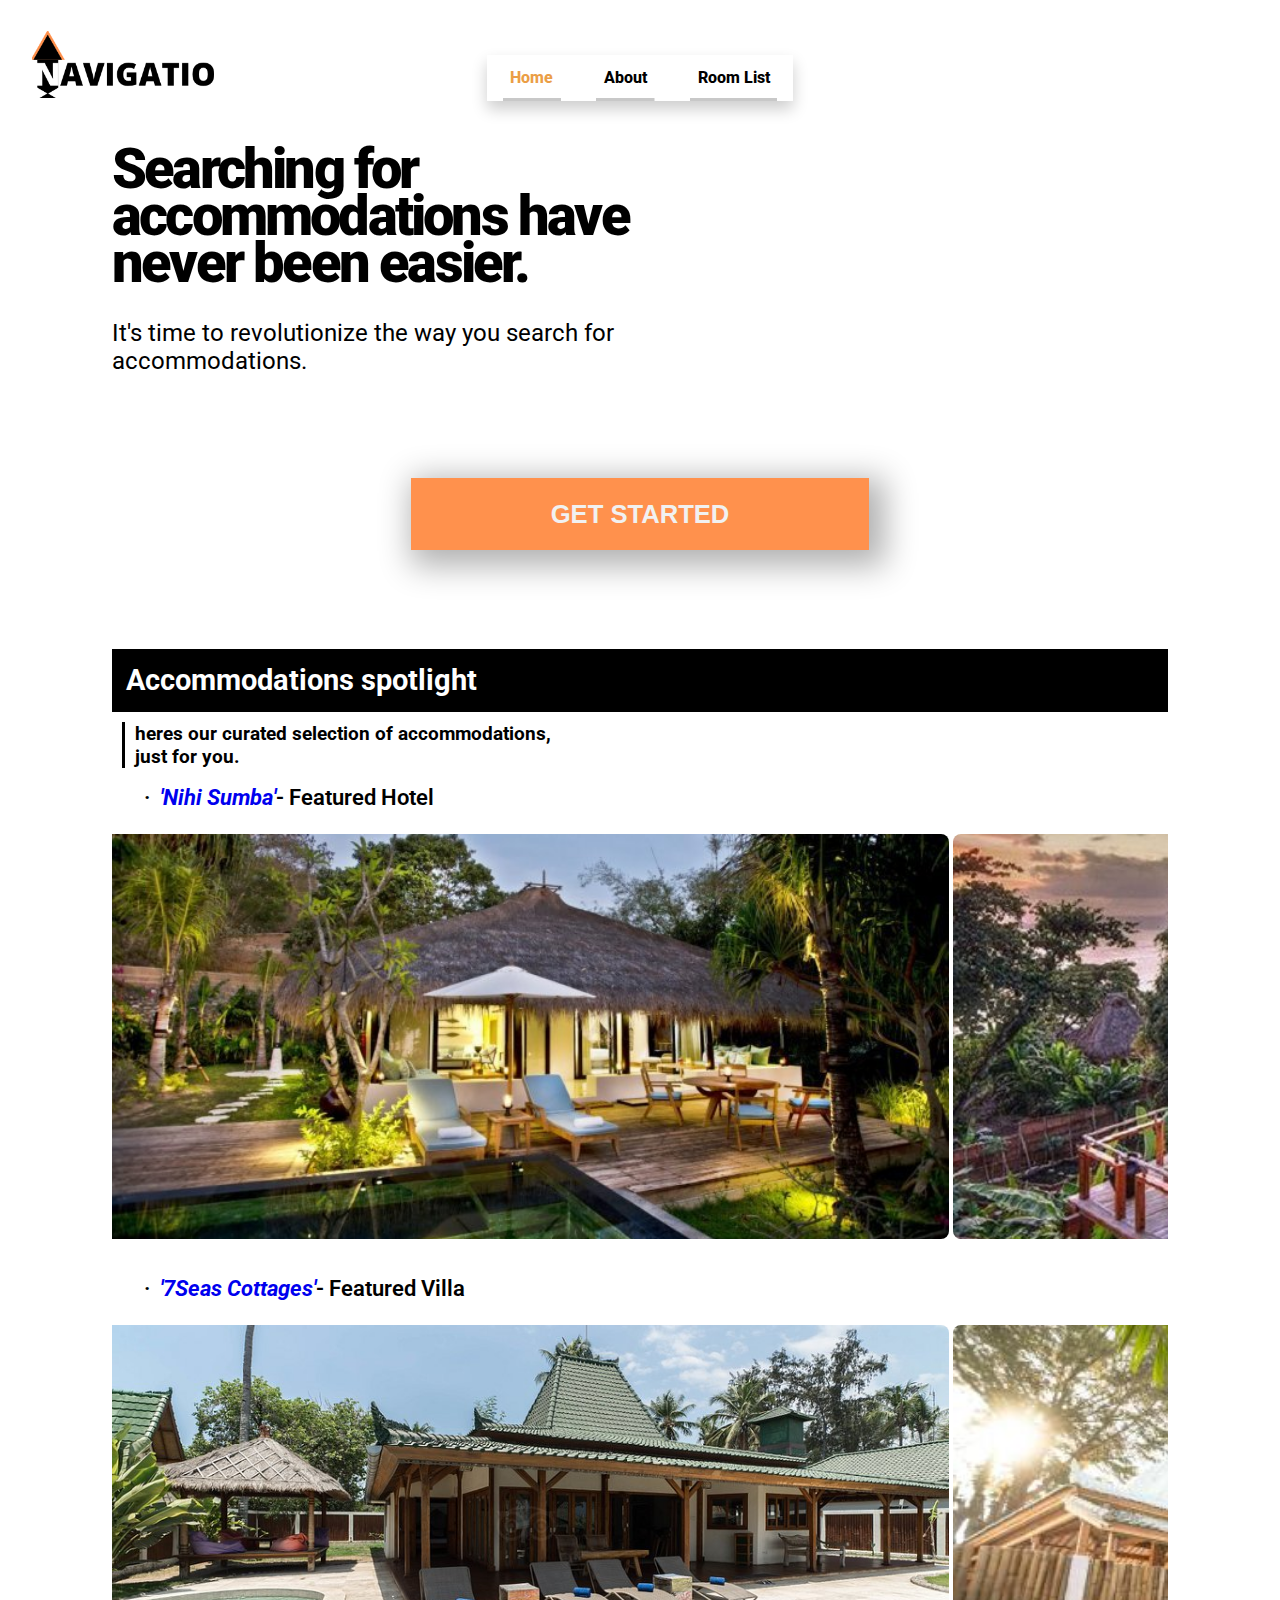
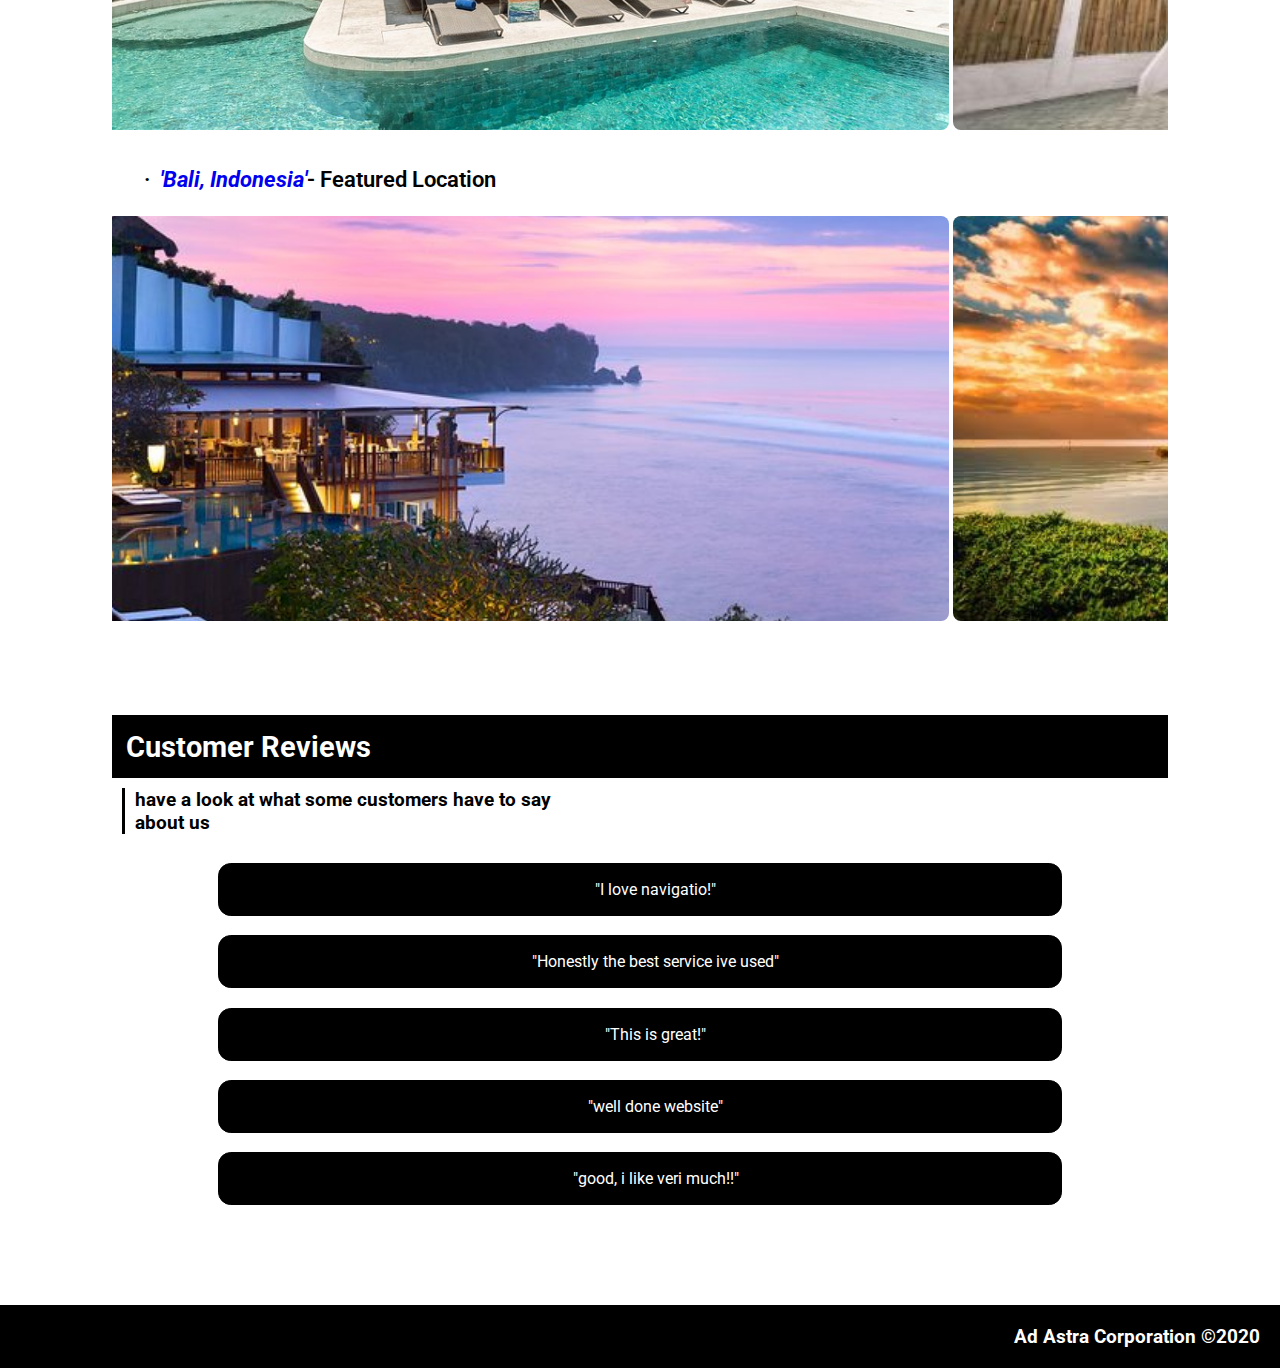
<file: index.html>
<!DOCTYPE html>
<html lang="en">
  <head>
    <meta charset="UTF-8" />
    <meta http-equiv="X-UA-Compatible" content="IE=edge" />
    <meta name="viewport" content="width=device-width, initial-scale=1.0" />
    <title>NAVIGATIO</title>
    <link rel="shortcut icon" href="./resources/navigatio_favicon.png" />
    <link rel="stylesheet" href="./index.css" />
    <!-- Google's Roboto font links-->
    <link rel="preconnect" href="https://fonts.googleapis.com" />
    <link rel="preconnect" href="https://fonts.gstatic.com" crossorigin />
    <link
      href="https://fonts.googleapis.com/css2?family=Roboto:ital,wght@0,100;0,300;0,400;0,500;0,700;0,900;1,100;1,300;1,400;1,500;1,700;1,900&display=swap"
      rel="stylesheet"
    />
  </head>
  <!-- body  -->
  <body>
    <div class="container-all">
      <!-- nav here -->
      <nav>
        <div class="nav-div">
          <img class="icon" src="./resources/navigatio_logo.png" alt="" />
          <div class="header-dropdown">
            <div class="header-dropdown-btn">
              <img id="dropdownContentIcon" src="./resources/Menu.png" alt="" />
            </div>
            <div id="dropdownContent" class="header-dropdown-content">
              <a href="index.html" class="nav-a" id="homeNavButton">Home</a>
              <a href="about.html" class="nav-a" id="aboutNavButton">About</a>
              <a href="roomlist.html" class="nav-a" id="roomlistNavButton"
                >Room List</a
              >
            </div>
          </div>
        </div>
      </nav>
      <!-- content here -->
      <main>
        <!-- header here  -->
        <header>
          <h1 class="header-text">
            Searching for accommodations have never been easier.
          </h1>
        </header>

        <div class="content-subheader">
          It's time to revolutionize the way you search for accommodations.
        </div>
        <div class="content-button-container">
          <button onclick="buttonStartHere()" class="content-button">
            GET STARTED
          </button>
        </div>
        <div class="content-featured-container">
          <div class="content-featured-head">Accommodations spotlight</div>
          <div class="content-featured-subhead">
            <div>
              heres our curated selection of accommodations, just for you.
            </div>
          </div>

          <div class="content-featured">
            · &NonBreakingSpace;
            <a href="https://nihi.com/" class="featured-name">'Nihi Sumba'</a> -
            Featured Hotel
          </div>
          <div class="slideshow-container">
            <a href="https://nihi.com/" aria-label="Nihi Sumba Hotel">
              <img
                loading="lazy"
                class="hotel-images"
                src="./resources/hotel2.jpg"
                alt=""
              />
            </a>
            <a href="https://nihi.com/" aria-label="Nihi Sumba Hotel">
              <img
                loading="lazy"
                class="hotel-images"
                src="./resources/hotel1.jpg"
                alt=""
              />
            </a>
            <a href="https://nihi.com/" aria-label="Nihi Sumba Hotel">
              <img
                loading="lazy"
                class="hotel-images"
                src="./resources/hotel3.jpg"
                alt=""
              />
            </a>
          </div>

          <div class="content-featured">
            · &NonBreakingSpace;
            <a
              href="https://www.instagram.com/7seascottages/?hl=en"
              class="featured-name"
              >'7Seas Cottages'</a
            >
            - Featured Villa
          </div>
          <div class="slideshow-container">
            <a
              href="https://www.instagram.com/7seascottages/?hl=en"
              aria-label="7Seas Cottages Gili Air"
            >
              <img
                loading="lazy"
                class="hotel-images"
                src="./resources/villa2.jpg"
                alt=""
              />
            </a>
            <a
              href="https://www.instagram.com/7seascottages/?hl=en"
              aria-label="7Seas Cottages Gili Air"
            >
              <img
                loading="lazy"
                class="hotel-images"
                src="./resources/villa1.jpg"
                alt=""
              />
            </a>
            <a
              href="https://www.instagram.com/7seascottages/?hl=en"
              aria-label="7Seas Cottages Gili Air"
            >
              <img
                loading="lazy"
                class="hotel-images"
                src="./resources/villa3.jpg"
                alt=""
              />
            </a>
          </div>

          <div class="content-featured">
            · &NonBreakingSpace;
            <a href="https://bali.com/" class="featured-name"
              >'Bali, Indonesia'</a
            >
            - Featured Location
          </div>
          <div class="slideshow-container">
            <a href="https://bali.com/" aria-label="Bali, Indonesia">
              <img
                loading="lazy"
                class="hotel-images"
                src="./resources/location1.jpg"
                alt=""
              />
            </a>
            <a href="https://bali.com/" aria-label="Bali, Indonesia">
              <img
                loading="lazy"
                class="hotel-images"
                src="./resources/location2.jpg"
                alt=""
              />
            </a>
            <a href="https://bali.com/" aria-label="Bali, Indonesia">
              <img
                loading="lazy"
                class="hotel-images"
                src="./resources/location3.jpg"
                alt=""
              />
            </a>
          </div>
        </div>
        <div class="content-reviews-head-container">
          <div class="content-reviews-head">Customer Reviews</div>
          <div class="content-reviews-subhead">
            <div>have a look at what some customers have to say about us</div>
          </div>
          <div class="content-reviews-body-container">
            <div class="content-reviews-body">
              <div id="review-icon-1"></div>
              <div>"I love navigatio!"</div>
            </div>
            <div class="content-reviews-body">
              <div id="review-icon-2"></div>
              <div>"Honestly the best service ive used"</div>
            </div>
            <div class="content-reviews-body">
              <div id="review-icon-3"></div>
              <div>"This is great!"</div>
            </div>
            <div class="content-reviews-body">
              <div id="review-icon-4"></div>
              <div>"well done website"</div>
            </div>
            <div class="content-reviews-body">
              <div id="review-icon-5"></div>
              <div>"good, i like veri much!!"</div>
            </div>
          </div>
        </div>

      </main>
    </div>
    <!-- footer here -->
    <footer class="footer-container-home">
      <div class="footer-content">Ad Astra Corporation &copy;2020</div>
    </footer>
    <script src="./index.js"></script>
  </body>
</html>
</file>
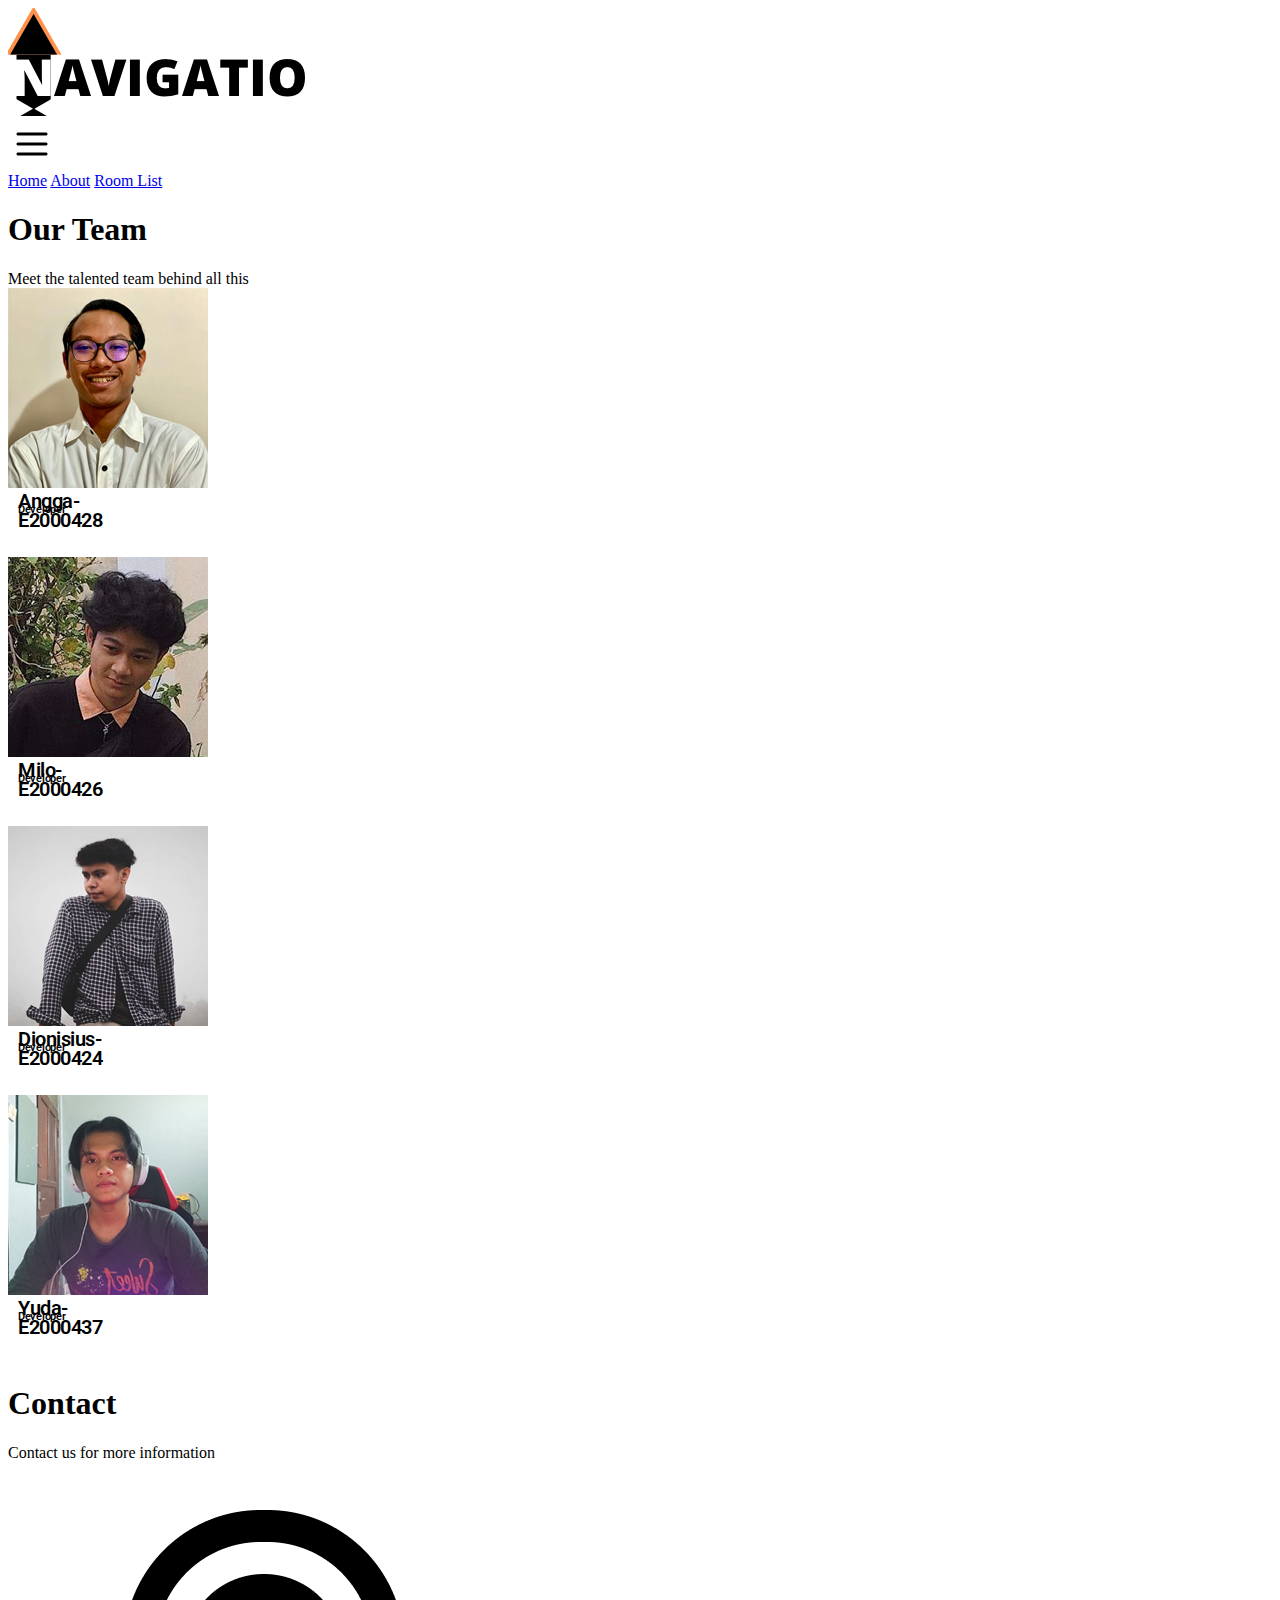
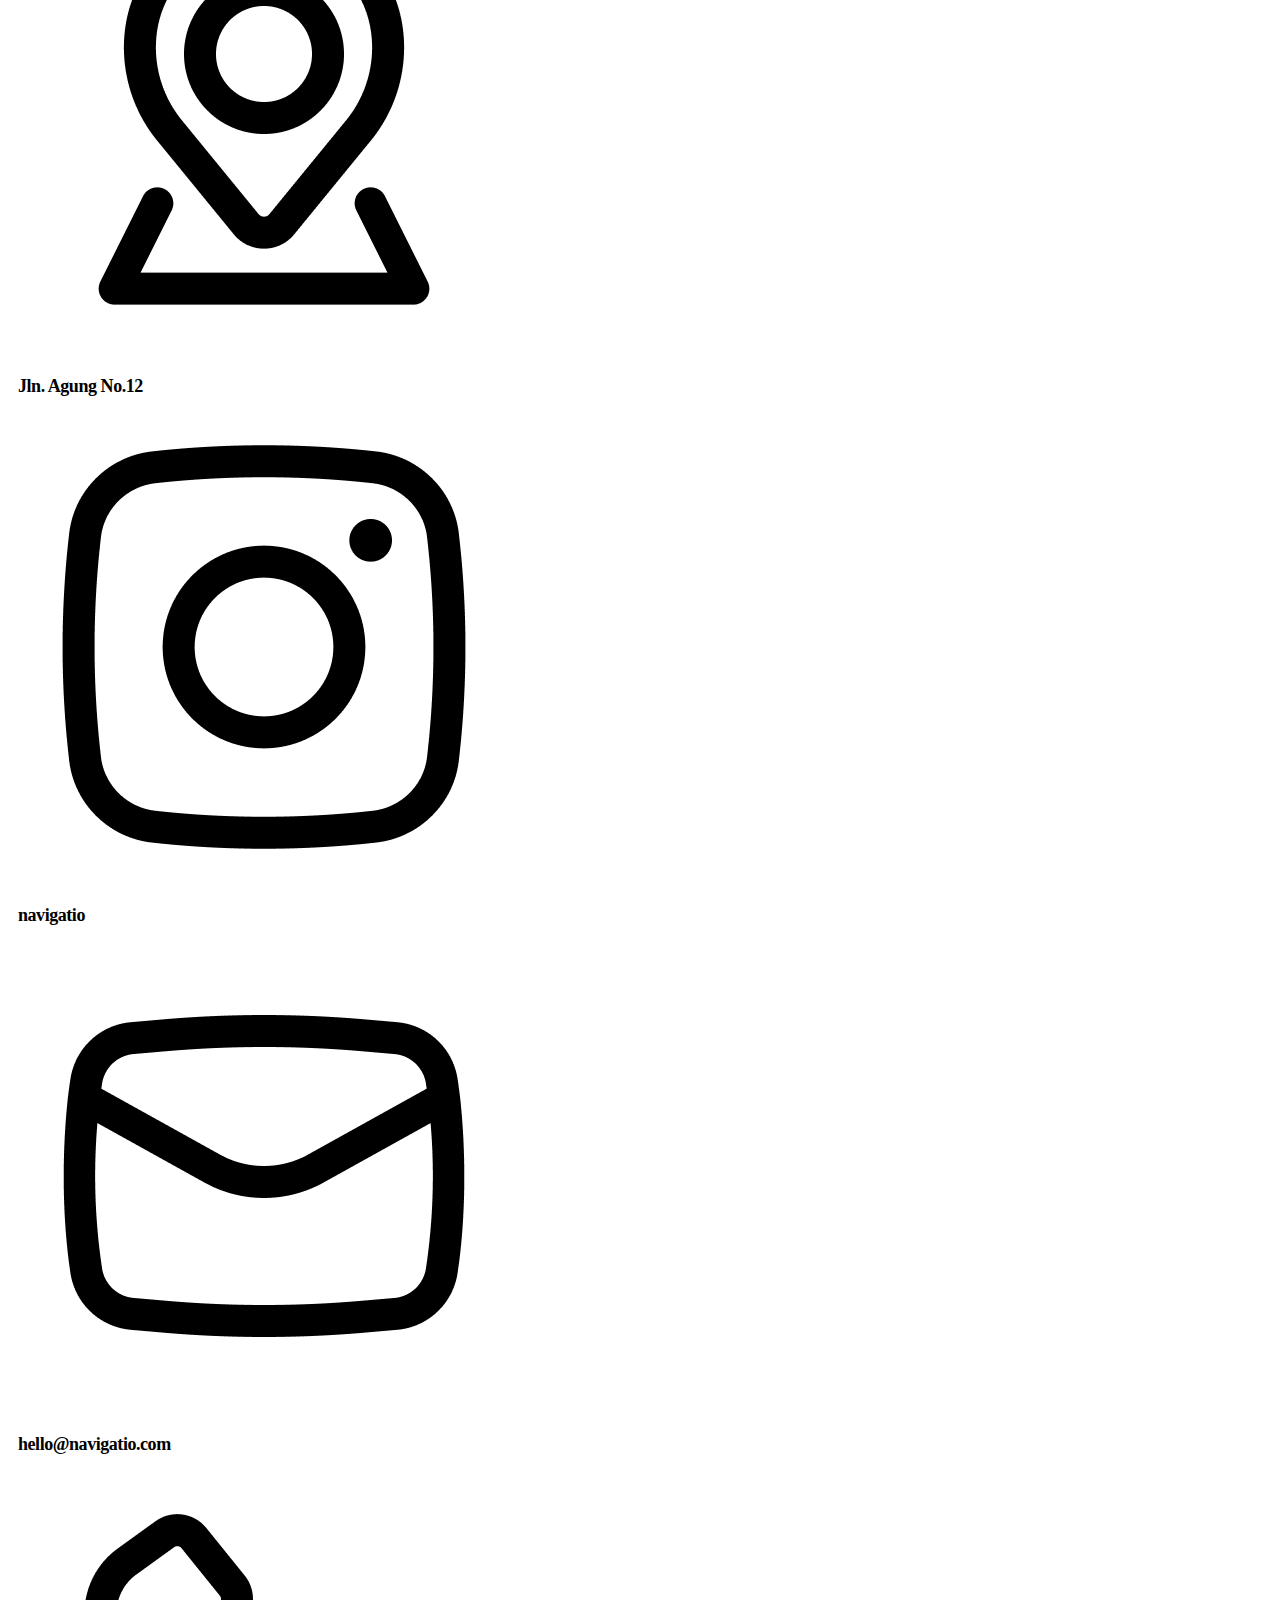
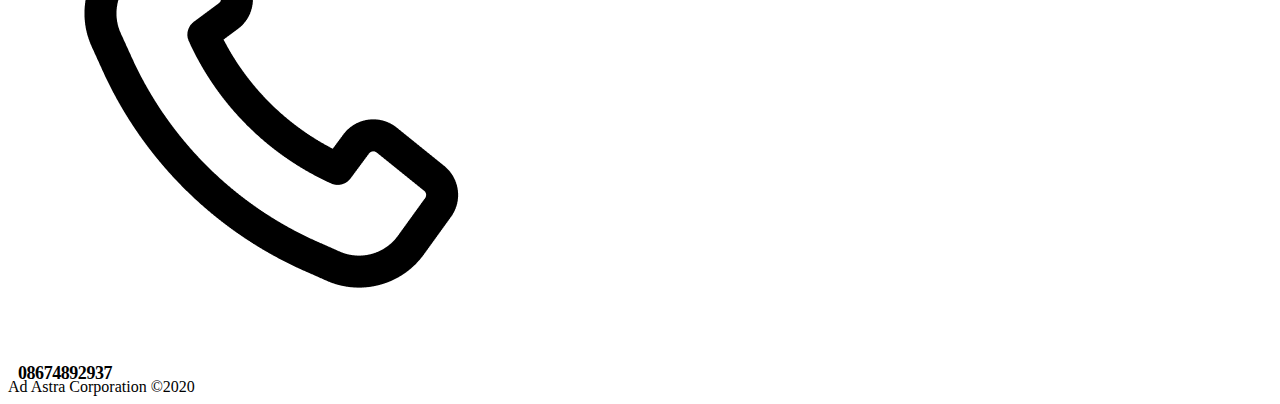
<file: about.html>
<!DOCTYPE html>
<html lang="en">
  <head>
    <meta charset="UTF-8" />
    <meta http-equiv="X-UA-Compatible" content="IE=edge" />
    <meta name="viewport" content="width=device-width, initial-scale=1.0" />
    <title>NAVIGATIO</title>
    <link rel="shortcut icon" href="./resources/navigatio_favicon.png" />
    <link rel="stylesheet" href="./about.css" />
    <!-- Google's Roboto font links-->
    <link rel="preconnect" href="https://fonts.googleapis.com" />
    <link rel="preconnect" href="https://fonts.gstatic.com" crossorigin />
    <link
      href="https://fonts.googleapis.com/css2?family=Roboto:ital,wght@0,100;0,300;0,400;0,500;0,700;0,900;1,100;1,300;1,400;1,500;1,700;1,900&display=swap"
      rel="stylesheet"
    />
  </head>
  <body>
    <div class="container-all">
      <!-- nav here -->
      <nav>
        <div class="nav-div">
          <img class="icon" src="./resources/navigatio_logo.png" alt="" />
          <div class="header-dropdown">
            <div class="header-dropdown-btn">
              <img id="dropdownContentIcon" src="./resources/Menu.png" alt="" />
            </div>
            <div id="dropdownContent" class="header-dropdown-content">
              <a href="index.html" class="nav-a" id="homeNavButton">Home</a>
              <a href="about.html" class="nav-a" id="aboutNavButton">About</a>
              <a href="roomlist.html" class="nav-a" id="roomlistNavButton"
                >Room List</a
              >
            </div>
          </div>
        </div>
      </nav>

      <!-- content here -->
      <main>
        <!-- header here  -->
        <header class="content-head-container">
          <h1 class="content-head">Our Team</h1>
        </header>
        <!-- about team subheader -->
        <div class="subheader-container">
          Meet the talented team behind all this
        </div>
        <!-- about team content  -->
        <div class="about-team-container">
          <div class="profile-container">
            <img src="./resources/profil1.jpg" alt="" class="profile" />
            <div class="image-text-header">Angga-E2000428</div>
            <div class="image-text-subheader">Developer</div>
          </div>
          <div class="profile-container">
            <img src="./resources/profil2.jpg" alt="" class="profile" />
            <div class="image-text-header">Milo-E2000426</div>
            <div class="image-text-subheader">Developer</div>
          </div>
          <div class="profile-container">
            <img src="./resources/profil3.jpg" alt="" class="profile" />
            <div class="image-text-header">Dionisius-E2000424</div>
            <div class="image-text-subheader">Developer</div>
          </div>
          <div class="profile-container">
            <img src="./resources/profil4.jpg" alt="" class="profile" />
            <div class="image-text-header">Yuda-E2000437</div>
            <div class="image-text-subheader">Developer</div>
          </div>
        </div>

        <!-- contact header  -->
        <header class="content-head-container">
          <h1 class="content-head">Contact</h1>
        </header>
        <!-- contact subheader  -->
        <div class="subheader-container">Contact us for more information</div>
        <!-- contact content  -->
        <div class="contact-content-container">
          <!-- address segment  -->
          <div id="contact-address-container">
            <img src="./resources/Map-location.png" alt="" />
            <div class="contact-text">Jln. Agung No.12</div>
          </div>

          <!-- instagram segment  -->
          <div id="contact-instagram-container">
            <img src="./resources/Instagram.png" alt="" />
            <div class="contact-text">navigatio</div>
          </div>

          <!-- email segment  -->
          <div id="contact-email-container">
            <img src="./resources/Envelope.png" alt="" />
            <div class="contact-text">hello@navigatio.com</div>
          </div>

          <!-- phone segment  -->
          <div id="contact-phone-container">
            <img src="./resources/Phone.png" alt="" />
            <div class="contact-text">08674892937</div>
          </div>
        </div>
      </main>
    </div>

    <!-- footer here -->
    <footer class="footer-container">
      <div class="footer-content">Ad Astra Corporation &copy;2020</div>
    </footer>
    <script src="./index.js"></script>
  </body>
</html>
</file>
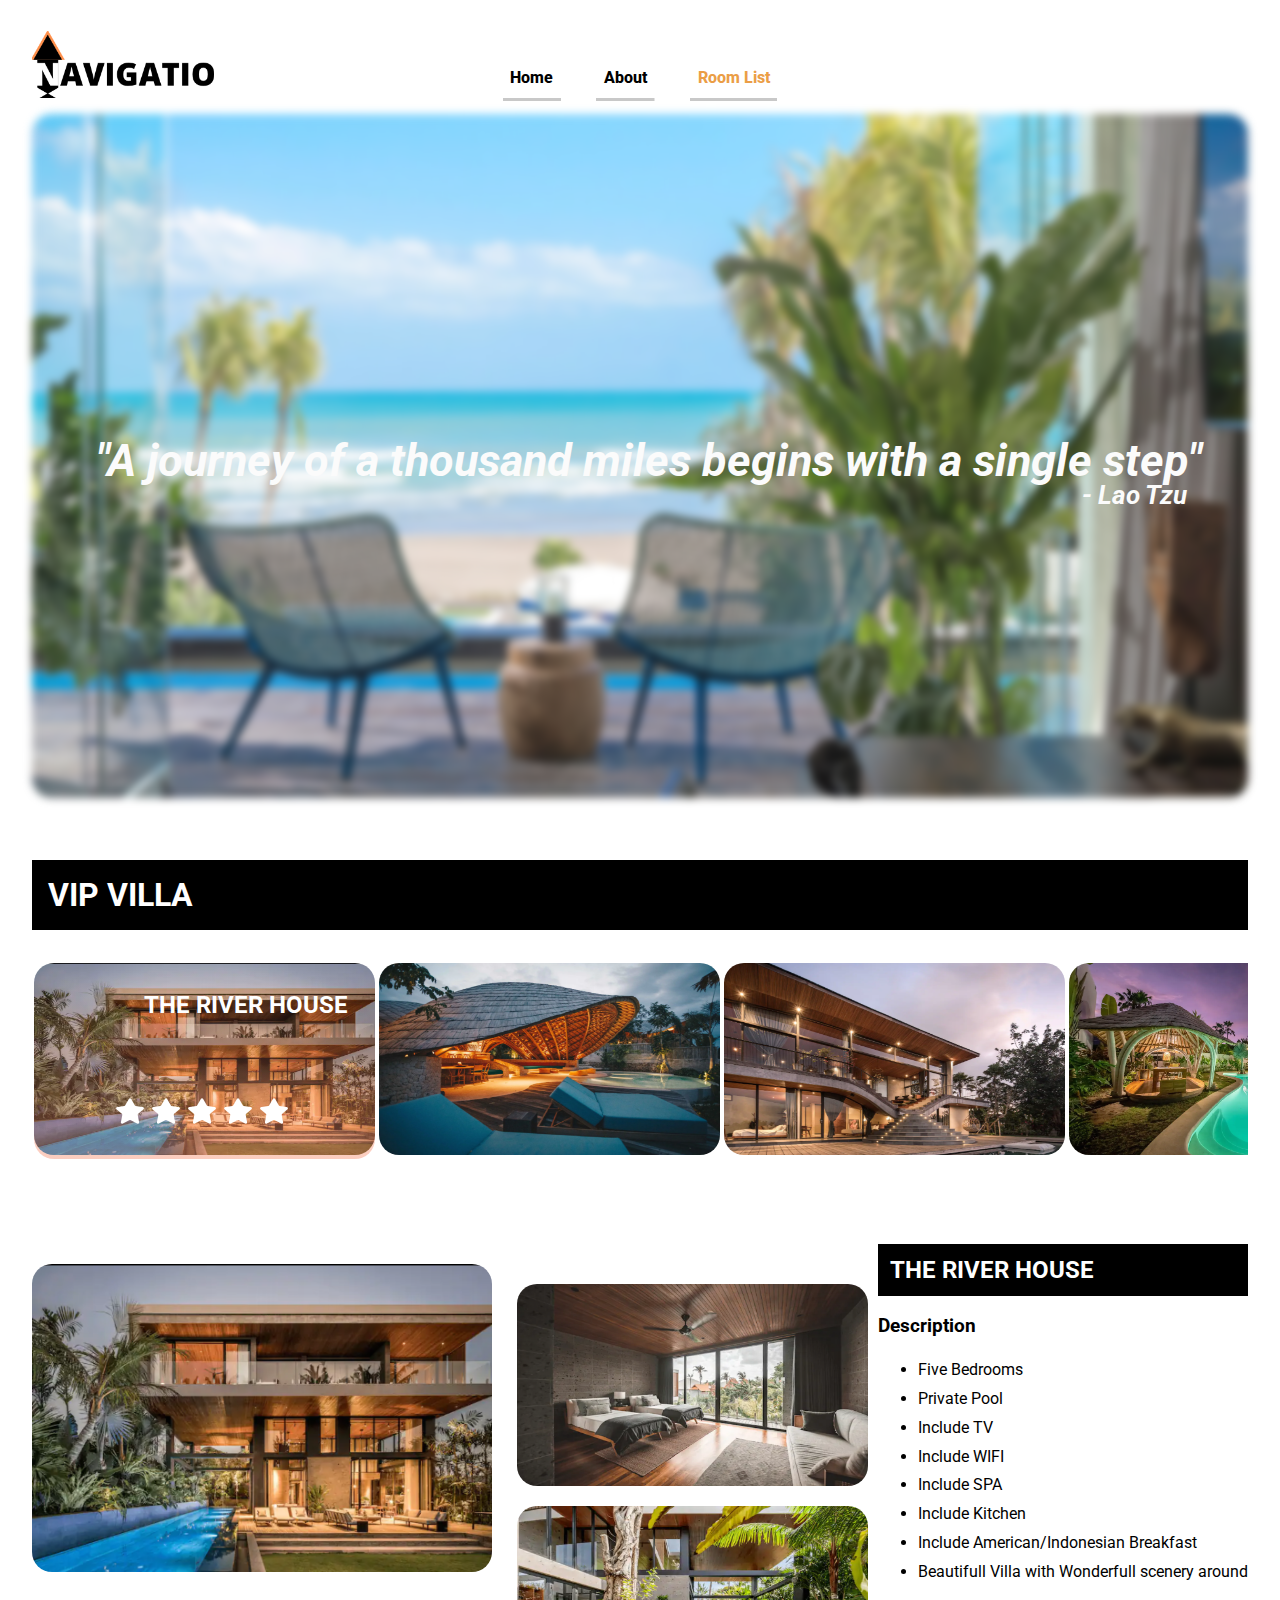
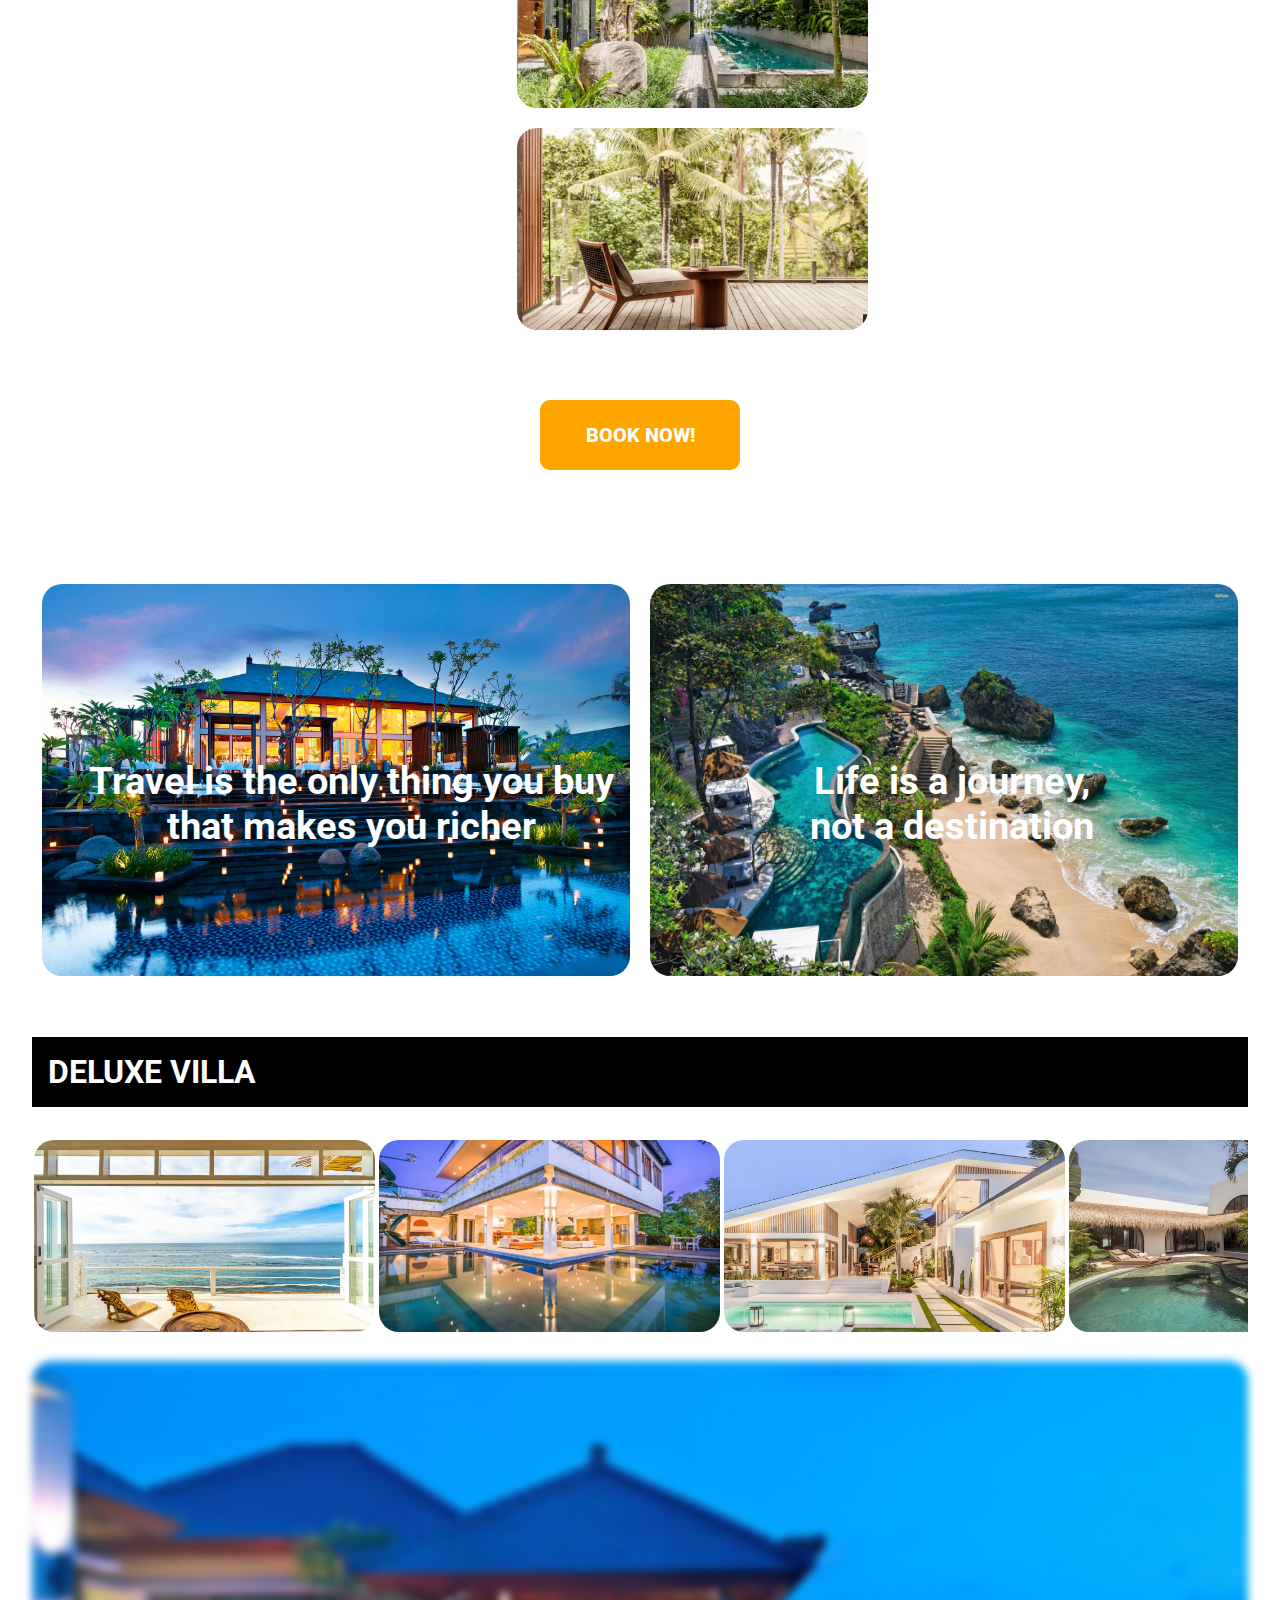
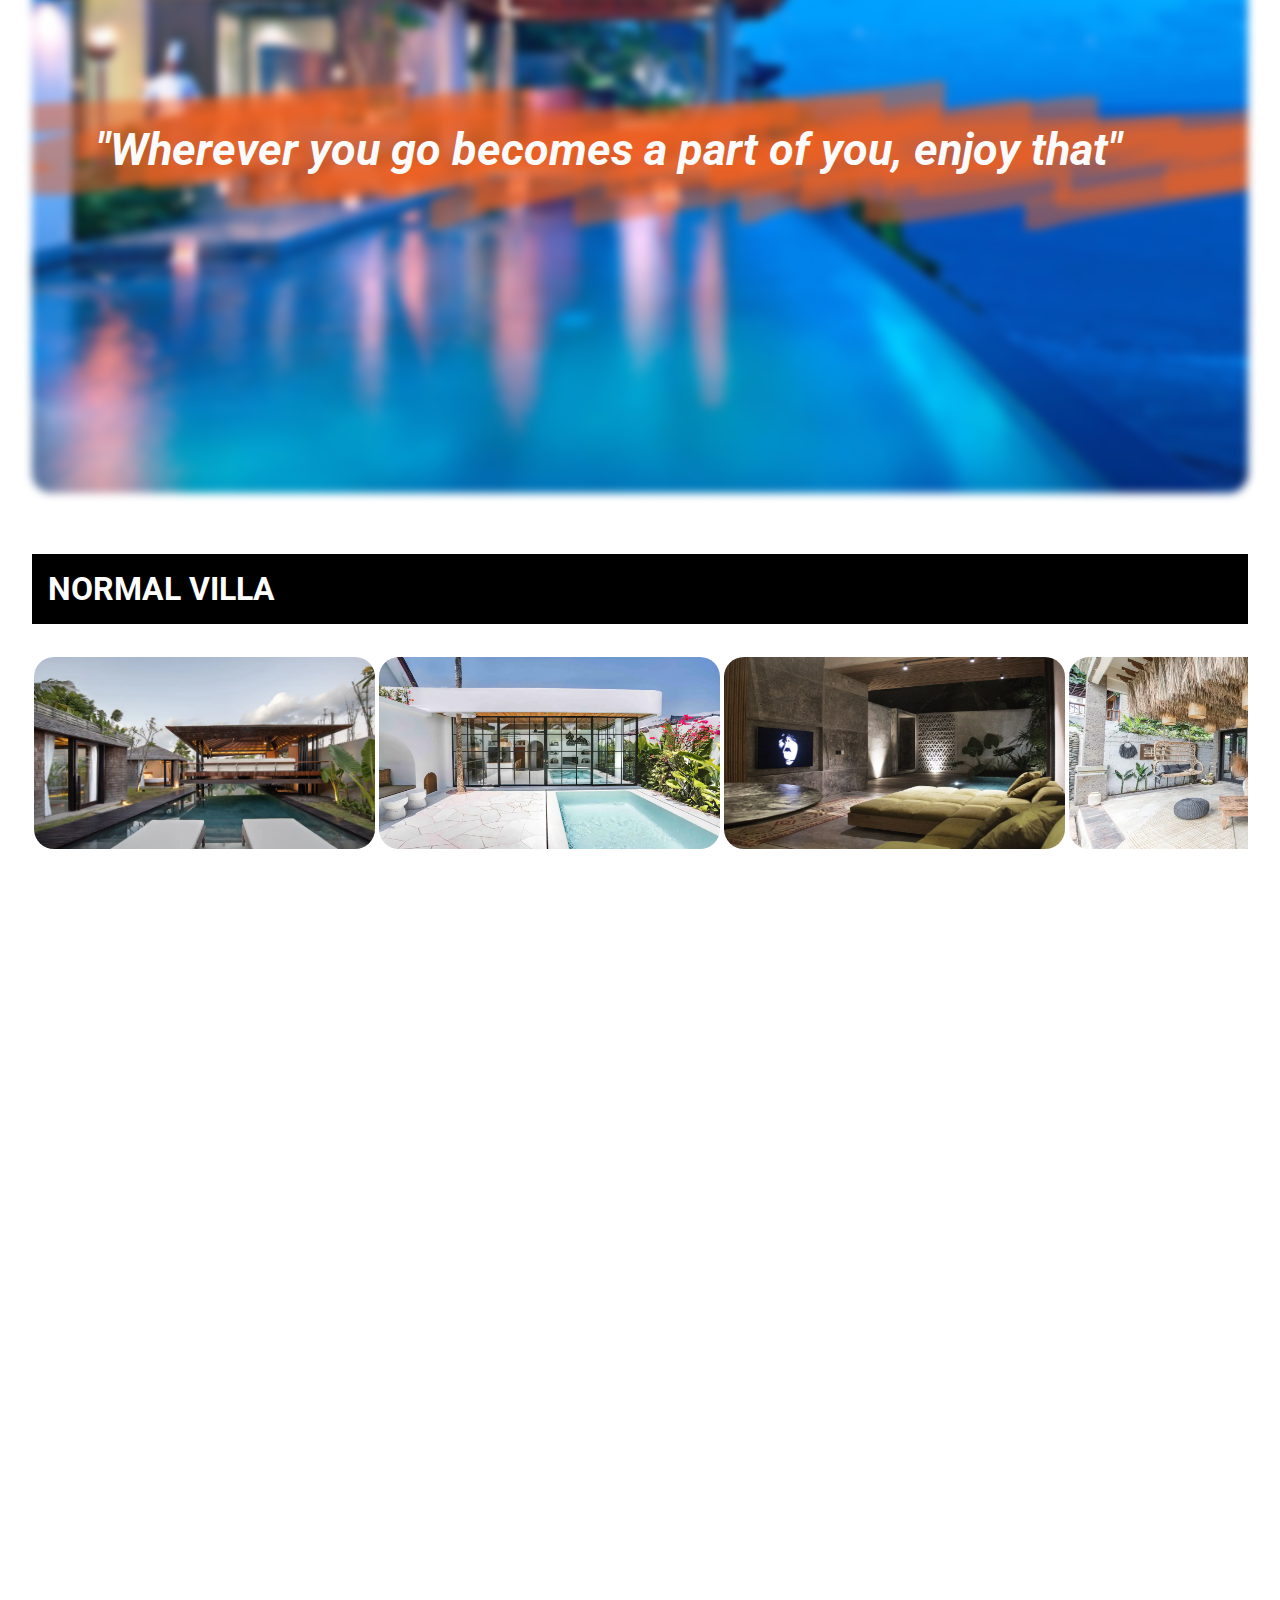
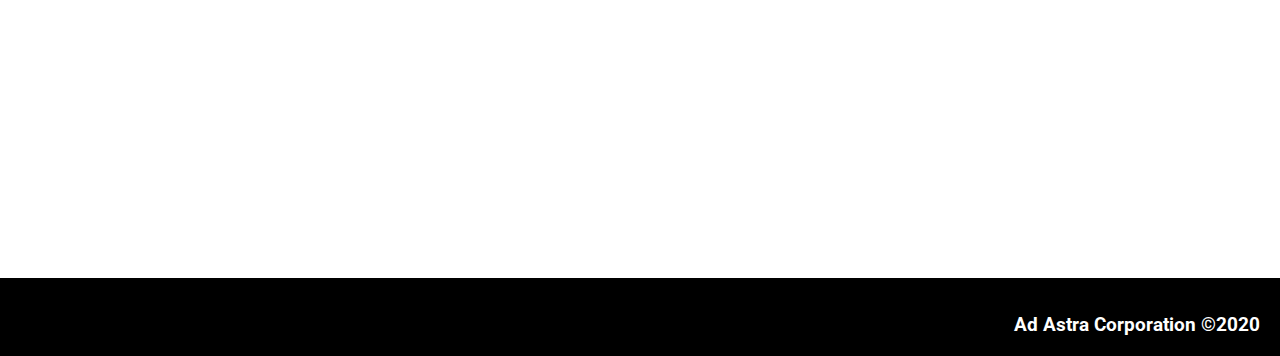
<file: roomlist.html>
<!DOCTYPE html>
<html lang="en">
  <head>
    <meta charset="UTF-8" />
    <meta http-equiv="X-UA-Compatible" content="IE=edge" />
    <meta name="viewport" content="width=device-width, initial-scale=1.0" />
    <link
      rel="icon"
      type="image/x-icon"
      href="./resources/navigatio_favicon.png"
    />
    <!-- Google's Roboto font links-->
    <link rel="preconnect" href="https://fonts.googleapis.com" />
    <link rel="preconnect" href="https://fonts.gstatic.com" crossorigin />
    <link
      href="https://fonts.googleapis.com/css2?family=Roboto&display=swap"
      rel="stylesheet"
    />

    <!-- icon library -->
    <link rel="stylesheet" href="./roomlist.css" />

    <title>Navigatio | Room List</title>
  </head>
  <body>
    <div class="container-all">
      <!-- nav here -->
      <nav>
        <div class="nav-div">
          <img class="icon" src="./resources/navigatio_logo.png" alt="" />
          <div class="header-dropdown">
            <div class="header-dropdown-btn">
              <img id="dropdownContentIcon" src="./resources/Menu.png" alt="" />
            </div>
            <div id="dropdownContent" class="header-dropdown-content">
              <a href="index.html" class="nav-a" id="homeNavButton">Home</a>
              <a href="about.html" class="nav-a" id="aboutNavButton">About</a>
              <a href="roomlist.html" class="nav-a" id="roomlistNavButton"
                >Room List</a
              >
            </div>
          </div>
        </div>
      </nav>
      <div class="poster-wrapper">
        <h1 id="quote">
          "A journey of a thousand miles begins with a single step"
        </h1>
        <h3 id="sub-quote">- Lao Tzu</h3>
        <img
          src="./resources/Noku-Beach-House-Bali.jpg"
          alt=""
          class="poster"
        />
      </div>

      <h1 class="header-h1">VIP VILLA</h1>
      <div class="vip-room-wrapper">
        <section id="vip-room-section">
          <div class="Room">
            <img src="resources/vip/vip1.png" alt="" class="room-image" />
            <div
              class="gradient-and-star"
              id="vip-room-desc-1"
              onClick="getElementID(this)"
            >
              <h3 class="room-name">THE RIVER HOUSE</h3>
              <img src="./resources/stars/Star.png" alt="" />
              <img src="./resources/stars/Star.png" alt="" />
              <img src="./resources/stars/Star.png" alt="" />
              <img src="./resources/stars/Star.png" alt="" />
              <img src="./resources/stars/Star.png" alt="" />
            </div>
          </div>
          <div class="Room">
            <img src="resources/vip(2)/vip2.png" alt="" class="room-image" />
            <div
              class="gradient-and-star"
              id="vip-room-desc-2"
              onClick="getElementID(this)"
            >
              <h3 class="room-name">LA PEPA BAMBOO VILLA</h3>
              <img src="./resources/stars/Star.png" alt="" />
              <img src="./resources/stars/Star.png" alt="" />
              <img src="./resources/stars/Star.png" alt="" />
              <img src="./resources/stars/Star.png" alt="" />
              <img src="./resources/stars/Star.png" alt="" />
            </div>
          </div>
          <div class="Room">
            <img src="resources/vip(3)/vip3.png" alt="" class="room-image" />
            <div
              class="gradient-and-star"
              id="vip-room-desc-3"
              onClick="getElementID(this)"
            >
              <h3 class="room-name">FLOW HOUSE</h3>
              <img src="./resources/stars/Star.png" alt="" />
              <img src="./resources/stars/Star.png" alt="" />
              <img src="./resources/stars/Star.png" alt="" />
              <img src="./resources/stars/Star.png" alt="" />
              <img src="./resources/stars/Star.png" alt="" />
            </div>
          </div>
          <div class="Room">
            <img src="resources/vip(4)/vip4.png" alt="" class="room-image" />
            <div
              class="gradient-and-star"
              id="vip-room-desc-4"
              onClick="getElementID(this)"
            >
              <h3 class="room-name">UMALAS</h3>
              <img src="./resources/stars/Star.png" alt="" />
              <img src="./resources/stars/Star.png" alt="" />
              <img src="./resources/stars/Star.png" alt="" />
              <img src="./resources/stars/Star.png" alt="" />
              <img src="./resources/stars/Star.png" alt="" />
            </div>
          </div>
          <div class="Room">
            <img src="resources/vip(5)/vip5.png" alt="" class="room-image" />
            <div
              class="gradient-and-star"
              id="vip-room-desc-5"
              onClick="getElementID(this)"
            >
              <h3 class="room-name">VILLA BELLINI SEMINYAK</h3>
              <img src="./resources/stars/Star.png" alt="" />
              <img src="./resources/stars/Star.png" alt="" />
              <img src="./resources/stars/Star.png" alt="" />
              <img src="./resources/stars/Star.png" alt="" />
              <img src="./resources/stars/Star.png" alt="" />
            </div>
          </div>
        </section>
      </div>

      <div class="Hidden-vip-room">
        <div id="Hidden-vip-room1">
          <div class="img-wrapper">
            <img src="resources/vip/vip1.png" alt="" class="room-desc-pic" />
            <div class="three-pic-wrapper">
              <img
                src="resources/vip/facility(3).png"
                alt=""
                class="room-desc-image"
              />
              <img
                src="resources/vip/facility(2).png"
                alt=""
                class="room-desc-image"
              />
              <img
                src="resources/vip/facility(1).png"
                alt=""
                class="room-desc-image"
              />
            </div>
            <div class="room-desc-text">
              <h2>THE RIVER HOUSE</h2>
              <h3>Description</h3>
              <ul>
                <li>Five Bedrooms</li>
                <li>Private Pool</li>
                <li>Include TV</li>
                <li>Include WIFI</li>
                <li>Include SPA</li>
                <li>Include Kitchen</li>
                <li>Include American/Indonesian Breakfast</li>
                <li>Beautifull Villa with Wonderfull scenery around</li>
              </ul>
            </div>
          </div>
          <a
            href="https://www.airbnb.co.id/luxury/listing/41232703?adults=1&category_tag=Tag%3A8528&children=0&infants=0&search_mode=flex_destinations_search&check_in=2022-05-23&check_out=2022-05-29&federated_search_id=dfc3f295-9db1-425c-9f81-00ae92017af6&source_impression_id=p3_1652272420_pR%2FOyedZH%2BvBKQQY"
            class="order-button-link"
            target="_blank"
            rel="noopener noreferrer"
            ><div class="order-button">BOOK NOW!</div></a
          >
        </div>
        <div id="Hidden-vip-room2">
          <div class="img-wrapper">
            <img src="resources/vip(2)/vip2.png" alt="" class="room-desc-pic" />
            <div class="three-pic-wrapper">
              <img
                src="resources/vip(2)/facility1.png"
                alt=""
                class="room-desc-image"
              />
              <img
                src="resources/vip(2)/facility2.png"
                alt=""
                class="room-desc-image"
              />
              <img
                src="resources/vip(2)/facility3.png"
                alt=""
                class="room-desc-image"
              />
            </div>
            <div class="room-desc-text">
              <h2>LA PEPA BAMBOO VILLA</h2>
              <h3>Description</h3>
              <ul>
                <li>Three Bedrooms</li>
                <li>Include WIFI</li>
                <li>Include Kitchen</li>
                <li>Private Pool</li>
                <li>Private Garden</li>
                <li>Hot and Cold Shower</li>
                <li>Include American/Indonesian Breakfast</li>
                <li>Beautifull Villa with Wonderfull view</li>
              </ul>
            </div>
          </div>
          <a
            href="https://www.airbnb.co.id/rooms/50712921?adults=1&children=0&infants=0&check_in=2022-11-22&check_out=2022-11-29&federated_search_id=c9ad9374-8c61-47fa-a793-8e3b80aecbd9&source_impression_id=p3_1652331698_myUjO5OnMyDTYgKy"
            class="order-button-link"
            target="_blank"
            rel="noopener noreferrer"
            ><div class="order-button">BOOK NOW!</div></a
          >
        </div>
        <div id="Hidden-vip-room3">
          <div class="img-wrapper">
            <img src="resources/vip(3)/vip3.png" alt="" class="room-desc-pic" />
            <div class="three-pic-wrapper">
              <img
                src="resources/vip(3)/facility1.png"
                alt=""
                class="room-desc-image"
              />
              <img
                src="resources/vip(3)/facility2.png"
                alt=""
                class="room-desc-image"
              />
              <img
                src="resources/vip(3)/facility3.png"
                alt=""
                class="room-desc-image"
              />
            </div>
            <div class="room-desc-text">
              <h2>FLOW HOUSE</h2>
              <h3>Description</h3>
              <ul>
                <li>Three Bedrooms</li>
                <li>Include WIFI</li>
                <li>Private Big Pool</li>
                <li>Sauna</li>
                <li>Music Room</li>
                <li>Include Gym</li>
                <li>Hot and Cold Shower</li>
                <li>Include Kitchen</li>
                <li>Include American/Indonesian Breakfast</li>
              </ul>
            </div>
          </div>
          <a
            href="https://www.airbnb.co.id/rooms/31381204?adults=1&category_tag=Tag%3A8528&children=0&infants=0&search_mode=flex_destinations_search&check_in=2022-07-24&check_out=2022-07-29&federated_search_id=dfc3f295-9db1-425c-9f81-00ae92017af6&source_impression_id=p3_1652272954_%2F5J9HFy0h6HpMNCy"
            class="order-button-link"
            target="_blank"
            rel="noopener noreferrer"
            ><div class="order-button">BOOK NOW!</div></a
          >
        </div>
        <div id="Hidden-vip-room4">
          <div class="img-wrapper">
            <img src="resources/vip(4)/vip4.png" alt="" class="room-desc-pic" />
            <div class="three-pic-wrapper">
              <img
                src="resources/vip(4)/facility1.png"
                alt=""
                class="room-desc-image"
              />
              <img
                src="resources/vip(4)/facility2.png"
                alt=""
                class="room-desc-image"
              />
              <img
                src="resources/vip(4)/facility3.png"
                alt=""
                class="room-desc-image"
              />
            </div>
            <div class="room-desc-text">
              <h2>UMALAS</h2>
              <h3>Description</h3>
              <ul>
                <li>Five Bedrooms</li>
                <li>Include WIFI</li>
                <li>Private Pool</li>
                <li>Include TV</li>
                <li>Include Kitchen</li>
                <li>Hot and Cold Shower</li>
                <li>Include American/Indonesian Breakfast</li>
                <li>Beautifull Villa with Working Room</li>
              </ul>
            </div>
          </div>
          <a
            href="https://www.airbnb.co.id/rooms/583694262108411245?adults=1&children=0&infants=0&check_in=2023-01-20&check_out=2023-01-27&federated_search_id=c9ad9374-8c61-47fa-a793-8e3b80aecbd9&source_impression_id=p3_1652331862_6EdscyeI2aBUSk4e"
            class="order-button-link"
            target="_blank"
            rel="noopener noreferrer"
            ><div class="order-button">BOOK NOW!</div></a
          >
        </div>
        <div id="Hidden-vip-room5">
          <div class="img-wrapper">
            <img src="resources/vip(5)/vip5.png" alt="" class="room-desc-pic" />
            <div class="three-pic-wrapper">
              <img
                src="resources/vip(5)/facility1.png"
                alt=""
                class="room-desc-image"
              />
              <img
                src="resources/vip(5)/facility2.png"
                alt=""
                class="room-desc-image"
              />
              <img
                src="resources/vip(5)/facility3.png"
                alt=""
                class="room-desc-image"
              />
            </div>
            <div class="room-desc-text">
              <h2>VILLA BELLINI SEMINYAK</h2>
              <h3>Description</h3>
              <ul>
                <li>Five Bedrooms</li>
                <li>Private Big Pool</li>
                <li>Include TV</li>
                <li>Include Big Balcon</li>
                <li>Include WIFI</li>
                <li>Hot and Cold Shower</li>
                <li>Include Kitchen</li>
                <li>Include American/Indonesian Breakfast</li>
              </ul>
            </div>
          </div>
          <a
            href="https://www.airbnb.co.id/rooms/15907266?adults=1&children=0&infants=0&check_in=2023-02-24&check_out=2023-03-03&federated_search_id=c9ad9374-8c61-47fa-a793-8e3b80aecbd9&source_impression_id=p3_1652332032_eKXddW2J%2F7x%2Ba%2FV2"
            class="order-button-link"
            target="_blank"
            rel="noopener noreferrer"
            ><div class="order-button">BOOK NOW!</div></a
          >
        </div>
      </div>

      <div class="poster-wrapper">
        <div class="poster-wrapper">
          <h1 id="quote2">
            Travel is the only thing you buy that makes you richer
          </h1>
          <img src="resources/373646.jpg" alt="" class="poster2" />
        </div>
        <div class="poster-wrapper">
          <h1 id="quote3">Life is a journey, not a destination</h1>
          <img src="resources/441143.jpg" alt="" class="poster2" />
        </div>
      </div>

      <h1 class="header-h1">DELUXE VILLA</h1>
      <div class="vip-room-wrapper">
        <section id="deluxe-room-section">
          <div class="Room">
            <img
              src="resources/deluxe1/deluxe1.png"
              alt=""
              class="room-image"
            />
            <div
              class="gradient-and-star"
              id="deluxe-room-desc-1"
              onClick="getElementID(this)"
            >
              <h3 class="room-name">THE SUITE VILLA</h3>
              <img src="./resources/stars/Star.png" alt="" />
              <img src="./resources/stars/Star.png" alt="" />
              <img src="./resources/stars/Star.png" alt="" />
              <img src="./resources/stars/Star.png" alt="" />
            </div>
          </div>
          <div class="Room">
            <img
              src="resources/deluxe2/deluxe2.png"
              alt=""
              class="room-image"
            />
            <div
              class="gradient-and-star"
              id="deluxe-room-desc-2"
              onClick="getElementID(this)"
            >
              <h3 class="room-name">ARUM VILLA</h3>
              <img src="./resources/stars/Star.png" alt="" />
              <img src="./resources/stars/Star.png" alt="" />
              <img src="./resources/stars/Star.png" alt="" />
              <img src="./resources/stars/Star.png" alt="" />
            </div>
          </div>
          <div class="Room">
            <img
              src="resources/deluxe3/deluxe3.png"
              alt=""
              class="room-image"
            />
            <div
              class="gradient-and-star"
              id="deluxe-room-desc-3"
              onClick="getElementID(this)"
            >
              <h3 class="room-name">UKARA</h3>
              <img src="./resources/stars/Star.png" alt="" />
              <img src="./resources/stars/Star.png" alt="" />
              <img src="./resources/stars/Star.png" alt="" />
              <img src="./resources/stars/Star.png" alt="" />
            </div>
          </div>
          <div class="Room">
            <img
              src="resources/deluxe4/deluxe4.png"
              alt=""
              class="room-image"
            />
            <div
              class="gradient-and-star"
              id="deluxe-room-desc-4"
              onClick="getElementID(this)"
            >
              <h3 class="room-name">MEDITERANIA UMALAS</h3>
              <img src="./resources/stars/Star.png" alt="" />
              <img src="./resources/stars/Star.png" alt="" />
              <img src="./resources/stars/Star.png" alt="" />
              <img src="./resources/stars/Star.png" alt="" />
            </div>
          </div>
          <div class="Room">
            <img
              src="resources/deluxe5/deluxe5.png"
              alt=""
              class="room-image"
            />
            <div
              class="gradient-and-star"
              id="deluxe-room-desc-5"
              onClick="getElementID(this)"
            >
              <h3 class="room-name">BUARTWANGI VILLA</h3>
              <img src="./resources/stars/Star.png" alt="" />
              <img src="./resources/stars/Star.png" alt="" />
              <img src="./resources/stars/Star.png" alt="" />
              <img src="./resources/stars/Star.png" alt="" />
            </div>
          </div>
        </section>
      </div>

      <div class="Hidden-deluxe-room">
        <div id="Hidden-deluxe-r1">
          <div class="img-wrapper">
            <img
              src="resources/deluxe1/deluxe1.png"
              alt=""
              class="room-desc-pic"
            />
            <div class="three-pic-wrapper">
              <img
                src="resources/deluxe1/facility1.png"
                alt=""
                class="room-desc-image"
              />
              <img
                src="resources/deluxe1/facility2.png"
                alt=""
                class="room-desc-image"
              />
              <img
                src="resources/deluxe1/facility3.png"
                alt=""
                class="room-desc-image"
              />
            </div>
            <div class="room-desc-text">
              <h2>THE SUITE VILLA</h2>
              <h3>Description</h3>
              <ul>
                <li>Two Bedrooms</li>
                <li>Scenery Beach</li>
                <li>Free Acces To The Beach</li>
                <li>Include WIFI</li>
                <li>Include Private Balcon</li>
                <li>Hot and Cold Shower</li>
                <li>Include Kitchen</li>
                <li>Include American Breakfast</li>
                <li>Beautifull Villa with Wonderfull scenery around</li>
              </ul>
            </div>
          </div>
          <a
            href="https://www.airbnb.co.id/rooms/48528801?adults=1&children=0&infants=0&check_in=2023-01-31&check_out=2023-02-07&federated_search_id=c9ad9374-8c61-47fa-a793-8e3b80aecbd9&source_impression_id=p3_1652331960_wpmDhwfUxjmxqhXw"
            class="order-button-link"
            target="_blank"
            rel="noopener noreferrer"
            ><div class="order-button">BOOK NOW!</div></a
          >
        </div>
        <div id="Hidden-deluxe-r2">
          <div class="img-wrapper">
            <img
              src="resources/deluxe2/deluxe2.png"
              alt=""
              class="room-desc-pic"
            />
            <div class="three-pic-wrapper">
              <img
                src="resources/deluxe2/facility1.png"
                alt=""
                class="room-desc-image"
              />
              <img
                src="resources/deluxe2/facility2.png"
                alt=""
                class="room-desc-image"
              />
              <img
                src="resources/deluxe2/facility3.png"
                alt=""
                class="room-desc-image"
              />
            </div>
            <div class="room-desc-text">
              <h2>ARUM VILLA</h2>
              <h3>Description</h3>
              <ul>
                <li>Three Bedrooms</li>
                <li>Private Pool</li>
                <li>Include WIFI</li>
                <li>Include TV</li>
                <li>Hot and Cold Shower</li>
                <li>Include Washing Machine</li>
                <li>Include Kitchen</li>
                <li>Include Breakfast</li>
                <li>Beautifull Villa with Wonderfull bay scenery around</li>
              </ul>
            </div>
          </div>
          <a
            href="https://www.airbnb.co.id/rooms/6824342?adults=1&children=0&infants=0&check_in=2023-01-21&check_out=2023-01-28&federated_search_id=fbb5d128-8796-43a3-baff-73e57c56a236&source_impression_id=p3_1652329892_%2FWLRVBZsejJBEK4n"
            class="order-button-link"
            target="_blank"
            rel="noopener noreferrer"
            ><div class="order-button">BOOK NOW!</div></a
          >
        </div>

        <div id="Hidden-deluxe-r3">
          <div class="img-wrapper">
            <img
              src="resources/deluxe3/deluxe3.png"
              alt=""
              class="room-desc-pic"
            />
            <div class="three-pic-wrapper">
              <img
                src="resources/deluxe3/facility1.png"
                alt=""
                class="room-desc-image"
              />
              <img
                src="resources/deluxe3/facility2.png"
                alt=""
                class="room-desc-image"
              />
              <img
                src="resources/deluxe3/facility3.png"
                alt=""
                class="room-desc-image"
              />
            </div>
            <div class="room-desc-text">
              <h2>UKARA</h2>
              <h3>Description</h3>
              <ul>
                <li>Three Bedrooms</li>
                <li>Private Pool</li>
                <li>Include WIFI</li>
                <li>Include TV</li>
                <li>BBQ Area</li>
                <li>Private Garden</li>
                <li>Hot and Cold Tub</li>
                <li>Include Kitchen</li>
                <li>Beautifull Villa with Wonderfull scenery around</li>
              </ul>
            </div>
          </div>
          <a
            href="https://www.airbnb.co.id/rooms/46606582?adults=1&children=0&infants=0&check_in=2023-04-30&check_out=2023-05-07&federated_search_id=fbb5d128-8796-43a3-baff-73e57c56a236&source_impression_id=p3_1652329807_njZC6UMB1EY77E3Y"
            class="order-button-link"
            target="_blank"
            rel="noopener noreferrer"
            ><div class="order-button">BOOK NOW!</div></a
          >
        </div>
        <div id="Hidden-deluxe-r4">
          <div class="img-wrapper">
            <img
              src="resources/deluxe4/deluxe4.png"
              alt=""
              class="room-desc-pic"
            />
            <div class="three-pic-wrapper">
              <img
                src="resources/deluxe4/facility1.png"
                alt=""
                class="room-desc-image"
              />
              <img
                src="resources/deluxe4/facility2.png"
                alt=""
                class="room-desc-image"
              />
              <img
                src="resources/deluxe4/facility3.png"
                alt=""
                class="room-desc-image"
              />
            </div>
            <div class="room-desc-text">
              <h2>MEDITERANIA UMALAS</h2>
              <h3>Description</h3>
              <ul>
                <li>Three Bedrooms</li>
                <li>Include WIFI</li>
                <li>Include TV</li>
                <li>Valley View</li>
                <li>Private Pool</li>
                <li>Hot and Cold Shower</li>
                <li>Include Kitchen</li>
                <li>Beautifull Villa with Wonderfull scenery around</li>
              </ul>
            </div>
          </div>
          <a
            href="https://www.airbnb.co.id/rooms/52781476?adults=1&children=0&infants=0&check_in=2023-03-20&check_out=2023-03-27&federated_search_id=fbb5d128-8796-43a3-baff-73e57c56a236&source_impression_id=p3_1652329472_6X1J01FWBGrOwNQT"
            class="order-button-link"
            target="_blank"
            rel="noopener noreferrer"
            ><div class="order-button">BOOK NOW!</div></a
          >
        </div>
        <div id="Hidden-deluxe-r5">
          <div class="img-wrapper">
            <img
              src="resources/deluxe5/deluxe5.png"
              alt=""
              class="room-desc-pic"
            />
            <div class="three-pic-wrapper">
              <img
                src="resources/deluxe5/facility1.png"
                alt=""
                class="room-desc-image"
              />
              <img
                src="resources/deluxe5/facility2.png"
                alt=""
                class="room-desc-image"
              />
              <img
                src="resources/deluxe5/facility3.png"
                alt=""
                class="room-desc-image"
              />
            </div>
            <div class="room-desc-text">
              <h2>BURATWANGI VILLA</h2>
              <h3>Description</h3>
              <ul>
                <li>Two Bedrooms</li>
                <li>Private Pool</li>
                <li>Include WIFI</li>
                <li>Include TV</li>
                <li>Include Kitchen</li>
                <li>BBQ Area</li>
                <li>Hot and Cold Shower</li>
                <li>Beautifull Villa with Wonderfull valley scenery around</li>
              </ul>
            </div>
          </div>
          <a
            href="https://www.airbnb.co.id/rooms/49431023?adults=1&children=0&infants=0&check_in=2022-11-16&check_out=2022-11-23&federated_search_id=aceda8bb-f614-4acc-a661-d5c82339524d&source_impression_id=p3_1652273570_E4mUWcewf0kunhfM"
            class="order-button-link"
            target="_blank"
            rel="noopener noreferrer"
            ><div class="order-button">BOOK NOW!</div></a
          >
        </div>
      </div>

      <div class="poster-wrapper">
        <h1 id="quote4">"Wherever you go becomes a part of you, enjoy that"</h1>
        <img src="resources/6423030.png" alt="" class="poster" />
      </div>

      <h1 class="header-h1">NORMAL VILLA</h1>
      <div class="vip-room-wrapper">
        <section id="normal-room-section">
          <div class="Room">
            <img
              src="resources/normal1/normal1.png"
              alt=""
              class="room-image"
            />
            <div
              class="gradient-and-star"
              id="normal-room-desc-1"
              onClick="getElementID(this)"
            >
              <h3 class="room-name">KHAYAL VILLA</h3>
              <img src="./resources/stars/Star.png" alt="" />
              <img src="./resources/stars/Star.png" alt="" />
              <img src="./resources/stars/Star.png" alt="" />
              <img src="./resources/stars/Star-half.png" alt="" />
            </div>
          </div>
          <div class="Room">
            <img
              src="resources/normal2/normal2.png"
              alt=""
              class="room-image"
            />
            <div
              class="gradient-and-star"
              id="normal-room-desc-2"
              onClick="getElementID(this)"
            >
              <h3 class="room-name">THE YOUNG VILLA</h3>
              <img src="./resources/stars/Star.png" alt="" />
              <img src="./resources/stars/Star.png" alt="" />
              <img src="./resources/stars/Star.png" alt="" />
              <img src="./resources/stars/Star-half.png" alt="" />
            </div>
          </div>
          <div class="Room">
            <img
              src="resources/normal3/normal3.png"
              alt=""
              class="room-image"
            />
            <div
              class="gradient-and-star"
              id="normal-room-desc-3"
              onClick="getElementID(this)"
            >
              <h3 class="room-name">Q VILLA</h3>
              <img src="./resources/stars/Star.png" alt="" />
              <img src="./resources/stars/Star.png" alt="" />
              <img src="./resources/stars/Star.png" alt="" />
              <img src="./resources/stars/Star-half.png" alt="" />
            </div>
          </div>
          <div class="Room">
            <img
              src="resources/normal4/normal4.png"
              alt=""
              class="room-image"
            />
            <div
              class="gradient-and-star"
              id="normal-room-desc-4"
              onClick="getElementID(this)"
            >
              <h3 class="room-name">NOVI VILLA</h3>
              <img src="./resources/stars/Star.png" alt="" />
              <img src="./resources/stars/Star.png" alt="" />
              <img src="./resources/stars/Star.png" alt="" />
              <img src="./resources/stars/Star-half.png" alt="" />
            </div>
          </div>
          <div class="Room">
            <img
              src="resources/normal5/normal5.png"
              alt=""
              class="room-image"
            />
            <div
              class="gradient-and-star"
              id="normal-room-desc-5"
              onClick="getElementID(this)"
            >
              <h3 class="room-name">PONDOK ANASTASIA</h3>
              <img src="./resources/stars/Star.png" alt="" />
              <img src="./resources/stars/Star.png" alt="" />
              <img src="./resources/stars/Star.png" alt="" />
              <img src="./resources/stars/Star-half.png" alt="" />
            </div>
          </div>
        </section>
      </div>

      <div class="Hidden-normal-room">
        <div id="Hidden-normal-r1">
          <div class="img-wrapper">
            <img
              src="resources/normal1/normal1.png"
              alt=""
              class="room-desc-pic"
            />
            <div class="three-pic-wrapper">
              <img
                src="resources/normal1/facility1.png"
                alt=""
                class="room-desc-image"
              />
              <img
                src="resources/normal1/facility2.png"
                alt=""
                class="room-desc-image"
              />
              <img
                src="resources/normal1/facility3.png"
                alt=""
                class="room-desc-image"
              />
            </div>
            <div class="room-desc-text">
              <h2>KHAYAL VILLA</h2>
              <h3>Description</h3>
              <ul>
                <li>Three Bedrooms</li>
                <li>Private Pool</li>
                <li>Include WIFI</li>
                <li>Include TV</li>
                <li>Include Kitchen</li>
                <li>Hot and Cold Tub</li>
                <li>Beautifull Villa with Wonderfull scenery around</li>
              </ul>
            </div>
          </div>
          <a
            href="https://www.airbnb.co.id/rooms/50962415?adults=1&children=0&infants=0&check_in=2022-10-14&check_out=2022-10-21&federated_search_id=c9ad9374-8c61-47fa-a793-8e3b80aecbd9&source_impression_id=p3_1652329950_iLWjuLlOp8JouPEY"
            class="order-button-link"
            target="_blank"
            rel="noopener noreferrer"
            ><div class="order-button">BOOK NOW!</div></a
          >
        </div>
        <div id="Hidden-normal-r2">
          <div class="img-wrapper">
            <img
              src="resources/normal2/normal2.png"
              alt=""
              class="room-desc-pic"
            />
            <div class="three-pic-wrapper">
              <img
                src="resources/normal2/facility1.png"
                alt=""
                class="room-desc-image"
              />
              <img
                src="resources/normal2/facility2.png"
                alt=""
                class="room-desc-image"
              />
              <img
                src="resources/normal2/facility3.png"
                alt=""
                class="room-desc-image"
              />
            </div>
            <div class="room-desc-text">
              <h2>THE YOUNG VILLA</h2>
              <h3>Description</h3>
              <ul>
                <li>One Bedrooms</li>
                <li>Private Pool</li>
                <li>Private Garden</li>
                <li>Include WIFI</li>
                <li>Include TV</li>
                <li>Include Kitchen</li>
                <li>Hot and Cold Shower</li>
                <li>Beautifull Villa with Wonderfull scenery around</li>
              </ul>
            </div>
          </div>
          <a
            href="https://www.airbnb.co.id/rooms/54247466?adults=1&children=0&infants=0&check_in=2023-02-10&check_out=2023-02-17&federated_search_id=fbb5d128-8796-43a3-baff-73e57c56a236&source_impression_id=p3_1652329732_7KHzYsojWFHPh%2B0m"
            class="order-button-link"
            target="_blank"
            rel="noopener noreferrer"
            ><div class="order-button">BOOK NOW!</div></a
          >
        </div>
        <div id="Hidden-normal-r3">
          <div class="img-wrapper">
            <img
              src="resources/normal3/normal3.png"
              alt=""
              class="room-desc-pic"
            />
            <div class="three-pic-wrapper">
              <img
                src="resources/normal3/facility1.png"
                alt=""
                class="room-desc-image"
              />
              <img
                src="resources/normal3/facility2.png"
                alt=""
                class="room-desc-image"
              />
              <img
                src="resources/normal3/facility3.png"
                alt=""
                class="room-desc-image"
              />
            </div>
            <div class="room-desc-text">
              <h2>Q VILLA</h2>
              <h3>Description</h3>
              <ul>
                <li>One Bedrooms</li>
                <li>Private Pool</li>
                <li>Include WIFI</li>
                <li>Include TV</li>
                <li>Include Kitchen</li>
                <li>Hot and Cold Shower</li>
                <li>Beautifull Villa with Wonderfull scenery around</li>
              </ul>
            </div>
          </div>
          <a
            href="https://www.airbnb.co.id/rooms/52676634?adults=1&children=0&infants=0&check_in=2022-10-12&check_out=2022-10-19&federated_search_id=fbb5d128-8796-43a3-baff-73e57c56a236&source_impression_id=p3_1652329643_07nUuCEm4zE3KS0a"
            class="order-button-link"
            target="_blank"
            rel="noopener noreferrer"
            ><div class="order-button">BOOK NOW!</div></a
          >
        </div>
        <div id="Hidden-normal-r4">
          <div class="img-wrapper">
            <img
              src="resources/normal4/normal4.png"
              alt=""
              class="room-desc-pic"
            />
            <div class="three-pic-wrapper">
              <img
                src="resources/normal4/facility1.png"
                alt=""
                class="room-desc-image"
              />
              <img
                src="resources/normal4/facility2.png"
                alt=""
                class="room-desc-image"
              />
              <img
                src="resources/normal4/facility3.png"
                alt=""
                class="room-desc-image"
              />
            </div>
            <div class="room-desc-text">
              <h2>NOVI VILLA</h2>
              <h3>Description</h3>
              <ul>
                <li>Three Bedrooms</li>
                <li>Private Pool</li>
                <li>Include WIFI</li>
                <li>Include TV</li>
                <li>Include Kitchen</li>
                <li>Hot and Cold Shower</li>
                <li>Beautifull Villa with Wonderfull scenery around</li>
              </ul>
            </div>
          </div>
          <a
            href="https://www.airbnb.co.id/rooms/41914197/photos?adults=1&children=0&infants=0&check_in=2022-08-16&check_out=2022-08-23&federated_search_id=6ad1f6af-cd0a-4ffb-b888-f6ff116a4e92&source_impression_id=p3_1652329389_txQ6nNAiSjeb3afn"
            class="order-button-link"
            target="_blank"
            rel="noopener noreferrer"
            ><div class="order-button">BOOK NOW!</div></a
          >
        </div>
        <div id="Hidden-normal-r5">
          <div class="img-wrapper">
            <img
              src="resources/normal5/normal5.png"
              alt=""
              class="room-desc-pic"
            />
            <div class="three-pic-wrapper">
              <img
                src="resources/normal5/facility1.png"
                alt=""
                class="room-desc-image"
              />
              <img
                src="resources/normal5/facility2.png"
                alt=""
                class="room-desc-image"
              />
              <img
                src="resources/normal5/facility3.png"
                alt=""
                class="room-desc-image"
              />
            </div>
            <div class="room-desc-text">
              <h2>PONDOK ANASTASIA</h2>
              <h3>Description</h3>
              <ul>
                <li>Two Bedrooms</li>
                <li>Private Pool</li>
                <li>Include WIFI</li>
                <li>Include TV</li>
                <li>Hot and Cold Shower</li>
                <li>Include Kitchen</li>
                <li>Include American/Indonesian Breakfast</li>
                <li>Beautifull Villa with Wonderfull rice field around</li>
              </ul>
            </div>
          </div>
          <a
            href="https://es-l.airbnb.com/rooms/19252652?source_impression_id=p3_1652272501_QEjcHD2n2lHxvor5"
            class="order-button-link"
            target="_blank"
            rel="noopener noreferrer"
            ><div class="order-button">BOOK NOW!</div></a
          >
        </div>
      </div>

      <script src="./roomlist.js"></script>
    </div>
    <!-- footer here -->
    <footer class="footer-container">
      <div class="footer-content">Ad Astra Corporation &copy;2020</div>
    </footer>
  </body>
</html>
</file>
<file: index.css>
/* html {
  overflow-x: hidden;
} */

body {
    font-family: "Roboto", sans-serif;
    margin: 0;
    padding: 0;
  }
  
  body {
    height: 100vh;
    width: 100vw;
    overflow-x: hidden;
  }
  
  /* consistent sizing for all elements */
  * {
    box-sizing: border-box;
  }
  
  .container-all {
    padding: 0px 32px;
  }
  
  .icon {
    margin-top: 8px;
    width: 184px;
    /* border: 1px solid red; */
  }
  
  .nav-div {
    display: flex;
    justify-content: space-between;
    align-items: center;
    padding: 0.5em 0.5em 0.5em 0;
  }
  
  .nav-a {
    color: black;
    text-decoration: none;
    font-size: 0.97em;
    padding: 3px;
    font-weight: 800;
    display: block;
    border: 2px solid black;
  
    /* background has 2 values, transition switch between them on hover */
    background: 
      linear-gradient(to right,rgba(200, 200, 200, 1),rgba(200, 200, 200, 1)),
      linear-gradient(to right, rgb(222, 140, 17), rgb(235, 230, 230));
    background-size: 100% 3px, 0 3px;
    background-position: 100% 100%, 0 100%;
    background-repeat: no-repeat;
    transition: background-size 400ms ease-in-out, transform 400ms ease-in-out;
  }
  
  .nav-a:hover {
    transform: scale(1.02);
    background-size: 0 3px, 100% 3px;
  }
  
  .activePage {
    color: #eb9e46;
    font-weight: 800;
  }
  .header-text {
    margin-top: 32px;
    font-size: 2.5em;
    font-weight: 900;
    /* border: 1px solid red; */
    letter-spacing: -0.05em;
    line-height: 47px;
    max-width: 450px;
  }
  
  .header-dropdown {
    position: relative;
    display: inline-block;
  }
  
  .header-dropdown-btn {
    background-color: #f1f1f1;
    border: none;
    color: black;
    padding: 8px 24px;
    font-size: 1.3em;
    font-weight: bold;
    cursor: pointer;
    position: relative;
    top: 16px;
  }
  
  .header-dropdown-content {
    opacity: 0;
    height: 0;
    overflow: hidden;
    transition: opacity 0.5s ease-in-out;
    position: absolute;
    background-color: #ffffff;
    min-width: 88px;
    line-height: 30px;
    box-shadow: 0px 8px 16px 0px rgba(0, 0, 0, 0.2);
    z-index: 1;
  }
  
  /* .header-dropdown:hover .header-dropdown-content {
    display: block;
  } */
  
  .show{
    opacity: 1;
    height: auto;
  }
  
  .content-subheader {
    font-size: 1.2em;
    font-weight: 500;
    margin-top: 32px;
    margin-bottom: 64px;
    max-width: 450px;
  }
  
  /* main 'get started' button  */
  .content-button-container {
    display: flex;
    justify-content: center;
  }
  
  .content-button {
    font-size: calc(1.2em + 0.5vw);
    background-color: #FF914D;
    color: #f1f1f1;
    font-weight: 700;
    padding: 0.7em 5.3em;
    margin-bottom: 64px;
    border: 4px solid #FF914D;
    box-shadow: #0000004f 8px 8px 32px 8px;
    cursor: pointer;
    transition: transform 0.3s ease-in-out;
  }
  
  .content-button:active {
    background-color: #ffffff7b;
    color: rgba(31, 23, 23, 0.37);
  }
  
  .content-button:hover {
    background-color: #FF914D;
    color: rgb(255, 255, 255);
    border:4px solid rgb(243, 147, 79);
    transform: scale(1.05);
  }
  
  /* featured section */
  .content-featured-container {
    display: flex;
    flex-direction: column;
    margin-bottom: 40px;
    /* border: 1px solid red; */
  }
  
  .content-featured-head {
    font-size: 1.5em;
    font-weight: bold;
    margin-bottom: 10px;
    background: black;
    color: white;
    padding: 0.5em;
    /* border: 1px solid red; */
  }
  
  .content-featured-subhead {
    max-width: 360px;
    margin-left: 10px;
    font-weight: 700;
    border-left: 3px solid black;
    padding-left: 0.5em;
    /* border: 1px solid red; */
  }
  
  .featured-name {
    font-style: italic;
    font-weight: 700;
    text-decoration: none;
  }
  
  .featured-name:hover {
    font-style: bold;
    font-weight: 800;
    text-decoration: underline;
  }
  
  .content-featured {
    display: flex;
    align-items: center;
    margin-left: 3%;
    margin-bottom: 8px;
    margin-top: 16px;
  }
  
  /* slideshow */
  
  .slideshow-container {
    padding-top: 16px;
    padding-bottom: 16px;
    overflow-x: visible;
    overflow-y: hidden;
    white-space: nowrap;
  }
  
  .slideshow-container a{
    text-decoration: none;
  }
  
  .hotel-images {
    display: inline-block;
    width: 80%;
    height: 24vh;
    object-fit: cover;
    transition: transform 0.5s ease, margin-left 0.5s ease, margin-right 0.5s ease;
    cursor: pointer;
    border-radius: 0.5em;
  
  }
  
  
  .hotel-images:hover {
    transform: scale(1.03);
    margin-left: 10px;
    margin-right: 10px;
  }
  
  .content-featured-villa {
    display: flex;
    align-items: center;
    margin-left: 20%;
  }
  .content-featured-location {
    display: flex;
    align-items: center;
    margin-left: 20%;
  }
  
  /* reviews section  */
  .content-reviews-head-container {
    display: flex;
    flex-direction: column;
    /* border: 1px solid red; */
  }
  
  .content-reviews-head {
    font-size: 1.5em;
    font-weight: bold;
    margin-bottom: 10px;
    background: black;
    color: white;
    padding: 0.5em;
    width: 100%;
    /* border: 1px solid red; */
  }
  
  .content-reviews-subhead{
    max-width: 320px;
    margin-left: 10px;
    font-weight: 700;
    border-left: 3px solid black;
    padding-left: 0.5em;
    margin-bottom: 10px;
  }
  
  .content-reviews-body-container {
    display: flex;
    flex-direction: column;
    justify-content: center;
  }
  
  .content-reviews-body{
    display: flex;
    align-items: center;
    justify-content: center;
    background-color: #000000;
    color: #ffffff;
    padding: 1em;
    border: 1px solid #000000;
    border-radius: 0.8em;
    margin-top: 1.2em;
    min-width: 80%;
  }
  
  .content-reviews-body div {
    margin-left: 1em;
  }
  
  #review-icon-1 img, #review-icon-2 img, #review-icon-3 img, #review-icon-4 img, #review-icon-5 img {
    border-radius: 0.7em;
    margin-right: 0.5em;
  }
  
  .footer-container-home {
    display: flex;
    flex-direction: row;
    justify-content: flex-end;
    align-items: flex-end;
    padding: 10px;
    margin-top: 100px;
  
    background: #000000;
  }
  
  .footer-content {
    background-color: #000000;
    color: rgb(255, 255, 255);
    text-align: right;
    font-size: 1.2em;
    font-weight: bold;
    margin: 0px;
    /* position: relative;
    bottom: 0px;
    left: 4vw; */
    padding: 10px;
    width: 100vw;
  }
  
  
  /* ////////////////////////////////////////////////  */
  /* Desktop media queries  */
  @media (min-width: 900px) {
  
    .icon {
      position: relative;
      margin-top: 25px;
      top: 0.4em;
    }
  
    .nav-div{
      display: inline;
      justify-content: space-between;
      align-items: center;
      margin-top: 20px;
    }
  
    .nav-a{
      border: none;
      display: inline-block;
      justify-content: center;
      align-items: center;
      padding: 0.5em;
      margin-left: 1em;
      margin-right: 1em;
    }
  
    .nav-a:hover{
      transform: scale(1.2);
    }
     
    .header-dropdown{
      position: relative;
      bottom: 40px;
      display: flex;
      justify-content: center;
    }
  
    .header-dropdown-btn{
      display: none;
    }
  
    .header-dropdown-content{
      display: inline-block;
      height: auto;
      overflow: visible;
      opacity: 1;
    }
  
    .header-text {
      font-size: 3.5em;
      font-weight: 900;
      margin-bottom: 10px;
      max-width: 600px;
    }
  
    .content-subheader {
      font-size: 1.5em;
      font-weight: 400;
      max-width: 600px;
    }
  
    .content-button{
      margin-top: 1.5em;
    }
  
    .content-featured-head{
      font-size: 1.8em;
      margin-top: 1.2em;
    }
  
    .content-featured-subhead{
      font-size: 1.2em;
      max-width: 450px;
    }
  
    .content-featured{
      font-size: 1.4em;
      font-weight: 600;
    }
  
    .hotel-images {
      width: 80%;
      height: 45vh;
      transition: transform 0.5s ease, margin-left 0.5s ease, margin-right 0.5s ease;
      cursor: pointer;
      border-radius: 0.5em;  
    }
    
    
    .hotel-images:hover {
      transform: scale(1.03);
      margin-left: 15px;
      margin-right: 15px;
    }
    
  
    main {
      padding: 0 80px;
    }
  
    .content-reviews-head{
      font-size: 1.8em;
      margin-top: 1.2em;
    }
  
    .content-reviews-subhead{
      font-size: 1.2em;
      max-width: 450px;
    }
  
    .content-reviews-body-container {
      align-items: center;
    }
  
  }
</file>
<file: about.css>
.content-bgwh-head-container {
    display: flex;
    flex-direction: row;
    align-items: flex-start;
    padding: 10px 10px 10px 40px;
  
    position: absolute;
    width: 151px;
    height: 43px;
    left: 0px;
  
    font-size: 1.3em;
    color: #f1f1f1;
  
    background: #040404;
  }
  
  .content-bgwh-head {
    /* Our Team */
    font-size: 24px;
    line-height: 94.19%;
    /* identical to box height, or 23px */
    letter-spacing: -0.025em;
    color: #ffffff;
    /* Inside auto layout */
    flex: none;
    order: 0;
    flex-grow: 0;
    margin: 0px 0px;
  }
  
  .about-subheader-container {
    /* ourTeam-subheader */
  
    /* Auto layout */
  
    display: flex;
    flex-direction: row;
    justify-content: center;
    align-items: flex-start;
    padding: 10px 10px 10px 40px;
  
    position: absolute;
    width: 300px;
    height: 60px;
    left: -22px;
    top: 130px;
  }
  
  .rectangle1 {
    /* Rectangle 1 */
    position: static;
    width: 4px;
    height: 50px;
    left: 40px;
    top: 10px;
  
    background: #000000;
  
    /* Inside auto layout */
  
    flex: none;
    order: 0;
    flex-grow: 0;
    margin: 0px 10px;
  }
  
  .inside-subheader {
    /* meet the talented team behind all this */
    position: static;
    width: 230px;
    height: 40px;
    left: 54px;
    top: 10px;
    font-weight: 600;
    font-size: 18px;
    line-height: 94.19%;
    /* or 13px */
    letter-spacing: -0.025em;
    color: #000000;
  
    /* Inside auto layout */
    flex: none;
    order: 1;
    flex-grow: 0;
    margin: 15px 10px;
  }
  
  .image-container1 {
    position: absolute;
    width: 122px;
    height: 215px;
    left: 49px;
    top: 233px;
  }
  
  .image-container2 {
    position: absolute;
    width: 122px;
    height: 215px;
    left: 280px;
    top: 233px;
  }
  
  .image-container3 {
    position: absolute;
    width: 122px;
    height: 218px;
    left: 49px;
    top: 485px;
  }
  
  .image-container4 {
    position: absolute;
    width: 122px;
    height: 218px;
    left: 280px;
    top: 485px;
  }
  
  /* containers have different positions */
  .image-text-header-container1 {
    display: flex;
    flex-direction: row;
    align-items: flex-start;
    padding: 10px;
  
    position: absolute;
    width: 109px;
    height: 33px;
    left: 100px;
    top: 430px;
  }
  
  .image-text-header-container2 {
    display: flex;
    flex-direction: row;
    align-items: flex-start;
    padding: 10px;
  
    position: absolute;
    width: 109px;
    height: 33px;
    left: 349px;
    top: 430px;
  }
  
  .image-text-header-container3 {
    display: flex;
    flex-direction: row;
    align-items: flex-start;
    padding: 10px;
  
    position: absolute;
    width: 109px;
    height: 33px;
    left: 115px;
    top: 685px;
  }
  
  .image-text-header-container4 {
    display: flex;
    flex-direction: row;
    align-items: flex-start;
    padding: 10px;
  
    position: absolute;
    width: 109px;
    height: 33px;
    left: 349px;
    top: 685px;
  }
  
  /* content inside containers have the same css due to it */
  /* being a child element of their own containers */
  /* the child element takes positions according to their parent elements */
  .image-text-header {
    position: static;
    width: 89px;
    height: 13px;
    left: 10px;
    top: 10px;
  
    font-family: "Roboto";
    font-style: normal;
    font-weight: 600;
    font-size: 20px;
    line-height: 94.19%;
    /* or 13px */
  
    letter-spacing: -0.025em;
  
    color: #000000;
  
    /* Inside auto layout */
  
    flex: none;
    order: 0;
    flex-grow: 0;
    margin: 0px 10px;
  }
  .image-text-subheader-container1 {
    display: flex;
    flex-direction: row;
    align-items: flex-start;
    padding: 10px;
  
    position: absolute;
    width: 109px;
    height: 70px;
    left: 8px;
    top: 23px;
  }
  .image-text-subheader-container2 {
    display: flex;
    flex-direction: row;
    align-items: flex-start;
    padding: 10px;
  
    position: absolute;
    width: 109px;
    height: 70px;
    left: -1px;
    top: 23px;
  }
  .image-text-subheader-container3 {
    display: flex;
    flex-direction: row;
    align-items: flex-start;
    padding: 10px;
  
    position: absolute;
    width: 109px;
    height: 70px;
    left: -1px;
    top: 23px;
  }
  .image-text-subheader-container4 {
    display: flex;
    flex-direction: row;
    align-items: flex-start;
    padding: 10px;
  
    position: absolute;
    width: 109px;
    height: 70px;
    left: 4px;
    top: 23px;
  }
  
  .image-text-subheader {
    position: static;
    width: 89px;
    height: 52px;
    left: 10px;
    top: 10px;
  
    font-family: "Roboto";
    font-style: normal;
    font-weight: 600;
    font-size: 11px;
    line-height: 94.19%;
    /* or 10px */
  
    letter-spacing: -0.025em;
  
    color: #000000;
  
    /* Inside auto layout */
  
    flex: none;
    order: 0;
    flex-grow: 0;
    margin: 0px 10px;
  }
  
  .content-bgwh-head-container-2 {
    display: flex;
    flex-direction: row;
    align-items: flex-start;
    padding: 10px 10px 10px 40px;
  
    position: absolute;
    width: 131px;
    height: 43px;
    left: 0px;
    top: 738px;
  
    background: #040404;
  }
  
  .content-bgwh-head-2 {
    position: static;
    width: 81px;
    height: 23px;
    left: 40px;
    top: 10px;
  
    font-weight: 600;
    font-size: 24px;
    line-height: 94.19%;
    /* identical to box height, or 23px */
  
    letter-spacing: -0.025em;
  
    color: #ffffff;
  
    /* Inside auto layout */
  
    flex: none;
    order: 0;
    flex-grow: 0;
    margin: 0px 0px;
  }
  
  .image-text-subheader2 {
    position: static;
    width: 81px;
    height: 23px;
    left: 40px;
    top: 10px;
  
    font-weight: 600;
    font-size: 24px;
    line-height: 94.19%;
    /* identical to box height, or 23px */
  
    letter-spacing: -0.025em;
  
    color: #ffffff;
  
    /* Inside auto layout */
  
    flex: none;
    order: 0;
    flex-grow: 0;
    margin: 0px 10px;
  }
  
  .contact-subheader-container {
    display: flex;
    flex-direction: row;
    justify-content: center;
    align-items: flex-start;
    padding: 10px 10px 10px 40px;
  
    position: absolute;
    width: 330px;
    height: 60px;
    left: 103px;
    top: 730px;
  }
  
  .rectangle2 {
    position: static;
    width: 4px;
    height: 40px;
    left: 40px;
    top: 10px;
  
    background: #000000;
  
    /* Inside auto layout */
  
    flex: none;
    order: 0;
    flex-grow: 0;
    margin: 0px 10px;
  }
  
  .inside-subheader-2 {
    position: static;
    width: 250px;
    height: 40px;
    left: 54px;
    top: 10px;
  
    font-weight: 600;
    font-size: 18px;
    line-height: 94.19%;
    letter-spacing: -0.025em;
  
    color: #000000;
  
    /* Inside auto layout */
  
    flex: none;
    order: 1;
    flex-grow: 0;
    margin: 13px 10px;
  }
  
  .contact-text {
    position: static;
    width: 200px;
    height: 13px;
  
    font-weight: 600;
    font-size: 18px;
    line-height: 94.19%;
    /* or 13px */
  
    letter-spacing: -0.025em;
  
    color: #000000;
  
    /* Inside auto layout */
  
    flex: none;
    order: 0;
    flex-grow: 0;
    margin: 0px 10px;
  }
  
  .contact-image-container-1 {
    position: absolute;
    width: 140px;
    height: 38px;
    left: 56px;
    top: 801px;
  }
  
  .contact-image-container-2 {
    position: absolute;
    width: 140px;
    height: 38px;
    left: 450px;
    top: 801px;
  }
  
  .contact-image-container-3 {
    position: absolute;
    width: 140px;
    height: 38px;
    left: 56px;
    top: 850px;
  }
  
  .contact-image-container-4 {
    position: absolute;
    width: 140px;
    height: 38px;
    left: 450px;
    top: 850px;
  }
  
  .contact-text-container-1 {
    display: flex;
    flex-direction: row;
    align-items: flex-start;
    padding: 10px;
  
    position: absolute;
    width: 500px;
    height: 33px;
    left: 26px;
    top: 3px;
  }
  
  .contact-text-container-2 {
    display: flex;
    flex-direction: row;
    align-items: flex-start;
    padding: 10px;
  
    position: absolute;
    width: 109px;
    height: 33px;
    left: -95px;
    top: 3px;
  }
  .contact-text-container-4 {
    display: flex;
    flex-direction: row;
    align-items: flex-start;
    padding: 10px;
  
    position: absolute;
    width: 109px;
    height: 33px;
    left: -132px;
    top: 3px;
  }
  .profile{
    width: 200px;
    
  }
</file>
<file: roomlist.css>
body {
  font-family: "Roboto", sans-serif;
  margin: 0;
  padding: 0;
  height: 100vh;
  width: 100vw;
  overflow-x: hidden;
}

/* consistent sizing for all elements */
* {
  box-sizing: border-box;
}

.container-all {
  padding: 0px 32px;
}

.icon {
  margin-top: 8px;
  width: 184px;
  /* border: 1px solid red; */
}

.nav-div {
  display: flex;
  justify-content: space-between;
  align-items: center;
  padding: 0.5em 0.5em 0.5em 0;
}

.nav-a {
  color: black;
  text-decoration: none;
  font-size: 0.97em;
  padding: 3px;
  font-weight: 800;
  display: block;
  border: 2px solid black;

  /* background has 2 values, transition switch between them on hover */
  background: linear-gradient(
      to right,
      rgba(200, 200, 200, 1),
      rgba(200, 200, 200, 1)
    ),
    linear-gradient(to right, rgb(222, 140, 17), rgb(235, 230, 230));
  background-size: 100% 3px, 0 3px;
  background-position: 100% 100%, 0 100%;
  background-repeat: no-repeat;
  transition: background-size 400ms ease-in-out, transform 400ms ease-in-out;
}

.nav-a:hover {
  transform: scale(1.02);
  background-size: 0 3px, 100% 3px;
}

.activePage {
  color: #eb9e46;
  font-weight: 800;
}
.header-text {
  margin-top: 32px;
  font-size: 2.5em;
  font-weight: 900;
  /* border: 1px solid red; */
  letter-spacing: -0.05em;
  line-height: 47px;
  max-width: 450px;
}

.header-dropdown {
  position: relative;
  display: inline-block;
}

.header-dropdown-btn {
  background-color: #f1f1f1;
  border: none;
  color: black;
  padding: 8px 24px;
  font-size: 1.3em;
  font-weight: bold;
  cursor: pointer;
  position: relative;
  top: 16px;
}

.header-dropdown-content {
  opacity: 0;
  height: 0;
  overflow: hidden;
  transition: opacity 0.5s ease-in-out;
  position: absolute;
  background-color: #ffffff;
  min-width: 88px;
  line-height: 30px;
  z-index: 1;
}

.show {
  opacity: 1;
  height: auto;
}
.content-subheader {
  font-size: 1.2em;
  margin-top: 40px;
  margin-bottom: 40px;
  /* border: 1px solid red; */
}

.content-button-container {
  display: flex;
  justify-content: center;
}

.content-button {
  color: white;
  background-color: #ff470d;
  font-size: calc(1.2em + 0.5vw);
  font-weight: bold;
  padding: 0.7em 5.3em;
  border-radius: 7px;
  margin-bottom: 60px;
  border: 1px solid #ff470d;
  cursor: pointer;
  box-shadow: #807f7f 0px 10px 40px 1px;
}

.content-button:active {
  background-color: #ff450d7b;
  color: rgba(31, 23, 23, 0.37);
}

.content-featured-container {
  display: flex;
  flex-direction: column;
  margin-bottom: 40px;
  /* border: 1px solid red; */
}

.content-featured-head {
  font-size: 1.5em;
  font-weight: bold;
  margin-bottom: 10px;
  background: black;
  color: white;
  padding: 0.5em;
  /* border: 1px solid red; */
}

.content-featured-subhead {
  font-size: 1.2em;
  font-weight: bold;
  margin-bottom: 10px;
  /* border: 1px solid red; */
}

.content-reviews-head-container {
  display: flex;
  align-items: center;
  flex-direction: column;
  /* border: 1px solid red; */
}

.content-reviews-head {
  font-size: 1.5em;
  font-weight: bold;
  margin-bottom: 10px;
  background: black;
  color: white;
  padding: 0.5em;
  width: 100%;
  /* border: 1px solid red; */
}

.content-reviews-body-container {
  display: flex;
  flex-direction: row;
  justify-content: space-between;
  /* border: 1px solid red; */
}

.content-bgwh-head-container {
  display: flex;
  flex-direction: row;
  align-items: flex-start;
  padding: 10px 10px 10px 40px;

  position: absolute;
  width: 151px;
  height: 43px;
  left: 0px;

  font-size: 1.3em;
  color: #f1f1f1;

  background: #040404;
}

.content-bgwh-head {
  /* Our Team */
  font-size: 24px;
  line-height: 94.19%;
  /* identical to box height, or 23px */
  letter-spacing: -0.025em;
  color: #ffffff;
  /* Inside auto layout */
  flex: none;
  order: 0;
  flex-grow: 0;
  margin: 0px 0px;
}

.about-subheader-container {
  /* ourTeam-subheader */

  /* Auto layout */

  display: flex;
  flex-direction: row;
  justify-content: center;
  align-items: flex-start;
  padding: 10px 10px 10px 40px;

  position: absolute;
  width: 217px;
  height: 60px;
  left: -22px;
  top: 130px;
}

.rectangle1 {
  /* Rectangle 1 */
  position: static;
  width: 4px;
  height: 40px;
  left: 40px;
  top: 10px;

  background: #000000;

  /* Inside auto layout */

  flex: none;
  order: 0;
  flex-grow: 0;
  margin: 0px 10px;
}

.inside-subheader {
  /* meet the talented team behind all this */
  position: static;
  width: 153px;
  height: 40px;
  left: 54px;
  top: 10px;
  font-weight: 600;
  font-size: 18px;
  line-height: 94.19%;
  /* or 13px */
  letter-spacing: -0.025em;
  color: #000000;

  /* Inside auto layout */
  flex: none;
  order: 1;
  flex-grow: 0;
  margin: 0px 10px;
}

.image-container1 {
  position: absolute;
  width: 122px;
  height: 215px;
  left: 49px;
  top: 233px;
}

.image-container2 {
  position: absolute;
  width: 122px;
  height: 215px;
  left: 219px;
  top: 233px;
}

.image-container3 {
  position: absolute;
  width: 122px;
  height: 218px;
  left: 49px;
  top: 512px;
}

.image-container4 {
  position: absolute;
  width: 122px;
  height: 218px;
  left: 219px;
  top: 512px;
}

/* containers have different positions */
.image-text-header-container1 {
  display: flex;
  flex-direction: row;
  align-items: flex-start;
  padding: 10px;

  position: absolute;
  width: 109px;
  height: 33px;
  left: 54px;
  top: 355px;
}

.image-text-header-container2 {
  display: flex;
  flex-direction: row;
  align-items: flex-start;
  padding: 10px;

  position: absolute;
  width: 109px;
  height: 33px;
  left: 224px;
  top: 355px;
}

.image-text-header-container3 {
  display: flex;
  flex-direction: row;
  align-items: flex-start;
  padding: 10px;

  position: absolute;
  width: 109px;
  height: 33px;
  left: 54px;
  top: 637px;
}

.image-text-header-container4 {
  display: flex;
  flex-direction: row;
  align-items: flex-start;
  padding: 10px;

  position: absolute;
  width: 109px;
  height: 33px;
  left: 224px;
  top: 637px;
}

/* content inside containers have the same css due to it */
/* being a child element of their own containers */
/* the child element takes positions according to their parent elements */
.image-text-header {
  position: static;
  width: 89px;
  height: 13px;
  left: 10px;
  top: 10px;

  font-family: "Roboto";
  font-style: normal;
  font-weight: 600;
  font-size: 14px;
  line-height: 94.19%;
  /* or 13px */

  letter-spacing: -0.025em;

  color: #000000;

  /* Inside auto layout */

  flex: none;
  order: 0;
  flex-grow: 0;
  margin: 0px 10px;
}

.image-text-subheader-container {
  display: flex;
  flex-direction: row;
  align-items: flex-start;
  padding: 10px;

  position: absolute;
  width: 109px;
  height: 70px;
  left: 0px;
  top: 20px;
}

.image-text-subheader {
  position: static;
  width: 89px;
  height: 52px;
  left: 10px;
  top: 10px;

  font-family: "Roboto";
  font-style: normal;
  font-weight: 600;
  font-size: 11px;
  line-height: 94.19%;
  /* or 10px */

  letter-spacing: -0.025em;

  color: #000000;

  /* Inside auto layout */

  flex: none;
  order: 0;
  flex-grow: 0;
  margin: 0px 10px;
}

.content-bgwh-head-container-2 {
  display: flex;
  flex-direction: row;
  align-items: flex-start;
  padding: 10px 10px 10px 40px;

  position: absolute;
  width: 131px;
  height: 43px;
  left: 0px;
  top: 738px;

  background: #040404;
}

.content-bgwh-head-2 {
  position: static;
  width: 81px;
  height: 23px;
  left: 40px;
  top: 10px;

  font-weight: 600;
  font-size: 24px;
  line-height: 94.19%;
  /* identical to box height, or 23px */

  letter-spacing: -0.025em;

  color: #ffffff;

  /* Inside auto layout */

  flex: none;
  order: 0;
  flex-grow: 0;
  margin: 0px 0px;
}

.image-text-subheader2 {
  position: static;
  width: 81px;
  height: 23px;
  left: 40px;
  top: 10px;

  font-weight: 600;
  font-size: 24px;
  line-height: 94.19%;
  /* identical to box height, or 23px */

  letter-spacing: -0.025em;

  color: #ffffff;

  /* Inside auto layout */

  flex: none;
  order: 0;
  flex-grow: 0;
  margin: 0px 10px;
}

.contact-subheader-container {
  display: flex;
  flex-direction: row;
  justify-content: center;
  align-items: flex-start;
  padding: 10px 10px 10px 40px;

  position: absolute;
  width: 217px;
  height: 60px;
  left: 103px;
  top: 730px;
}

.rectangle2 {
  position: static;
  width: 4px;
  height: 40px;
  left: 40px;
  top: 10px;

  background: #000000;

  /* Inside auto layout */

  flex: none;
  order: 0;
  flex-grow: 0;
  margin: 0px 10px;
}

.inside-subheader-2 {
  position: static;
  width: 153px;
  height: 40px;
  left: 54px;
  top: 10px;

  font-weight: 600;
  font-size: 18px;
  line-height: 94.19%;
  letter-spacing: -0.025em;

  color: #000000;

  /* Inside auto layout */

  flex: none;
  order: 1;
  flex-grow: 0;
  margin: 0px 10px;
}

.contact-text {
  position: static;
  width: 89px;
  height: 13px;

  font-weight: 600;
  font-size: 18px;
  line-height: 94.19%;
  /* or 13px */

  letter-spacing: -0.025em;

  color: #000000;

  /* Inside auto layout */

  flex: none;
  order: 0;
  flex-grow: 0;
  margin: 0px 10px;
}

.contact-image-container-1 {
  position: absolute;
  width: 140px;
  height: 38px;
  left: 56px;
  top: 801px;
}

.contact-image-container-2 {
  position: absolute;
  width: 140px;
  height: 38px;
  left: 300px;
  top: 801px;
}

.contact-image-container-3 {
  position: absolute;
  width: 140px;
  height: 38px;
  left: 56px;
  top: 850px;
}

.contact-image-container-4 {
  position: absolute;
  width: 140px;
  height: 38px;
  left: 300px;
  top: 850px;
}

.contact-text-container-1 {
  display: flex;
  flex-direction: row;
  align-items: flex-start;
  padding: 10px;

  position: absolute;
  width: 109px;
  height: 33px;
  left: 26px;
  top: 3px;
}

.contact-text-container-2 {
  display: flex;
  flex-direction: row;
  align-items: flex-start;
  padding: 10px;

  position: absolute;
  width: 109px;
  height: 33px;
  left: -80px;
  top: 3px;
}

.footer-container {
  display: flex;
  flex-direction: row;
  justify-content: flex-end;
  align-items: flex-end;
  padding: 10px;

  position: relative;
  top: 1000px;
  width: 100%;
  height: 78px;
  margin: 0 auto;
  left: 0px;

  background: #000000;
}

.footer-container-home {
  display: flex;
  flex-direction: row;
  justify-content: flex-end;
  align-items: flex-end;
  padding: 10px;
  margin-top: 100px;

  background: #000000;
}

.footer-section {
  /* always at the bottom */
  position: relative;
  width: 100%;
  height: 78px;
  background: #000000;
}

.footer-content {
  background-color: #000000;
  color: rgb(255, 255, 255);
  text-align: right;
  font-size: 1.2em;
  font-weight: bold;
  margin: 0px;
  /* position: relative;
  bottom: 0px;
  left: 4vw; */
  padding: 10px;
  width: 100vw;
}

.footer-section h2 {
  color: white;
  position: absolute;
  bottom: 0;
  width: 100%;
  text-align: right;
  padding-right: 10px;
  padding-bottom: 10px;
  margin: 0 auto;
  font-size: 24px;
  line-height: 94.19%;
  letter-spacing: -0.025em;
  font-weight: 600;
}

.prev,
.next {
  position: relative;
  bottom: 20em;
  border: 1px solid red;
  background-color: transparent;
}

#slide-image {
  width: 100%;
}

.vip-room-wrapper {
  overflow: auto;
  display: grid;
  grid-template-columns: repeat(auto, 100%);
  scroll-snap-type: x mandatory;
}

section {
  display: grid;
  grid-template-columns: repeat(5, auto);
  position: relative;
  width: 100%;
  margin: 0 20px;
}

#vip-room-section,
#deluxe-room-section,
#normal-room-section {
  padding-top: 25px;
  padding-bottom: 25px;
  margin: 0;
}

.Room {
  position: relative;
  padding: 0 2px;
  transition: 0.2s;
  transform-origin: center;
}

.Room:hover {
  transform: scale(1.2);
  margin: 0 40px;
  transition: 0.2s;
}

.room-image {
  position: relative;
  width: 341px;
  height: 192px;
  border-radius: 20px;
  scroll-snap-align: center;
}

.gradient-and-star {
  position: absolute;
  width: 341px;
  height: 192px;
  border-radius: 20px;
  bottom: 0;
  opacity: 0;
}

.gradient-and-star img {
  position: relative;
  top: 128px;
  left: 80px;
  max-width: 32px;
  max-height: 32px;
  filter: invert(100%);
}

.gradient-and-star:hover {
  background: linear-gradient(transparent, #f68d6d71);
  opacity: 1;
  transition: 0.2s;
}

.gradient-and-star-active{
  background: linear-gradient(transparent, #f68d6d71);
  opacity: 1;
  transition: 0.2s;
}

.room-name {
  position: absolute;
  color: rgb(255, 255, 255);
  padding-left: 120px;
  border: 2px #ff470d;
  font-size: 1.5em;
  left: -10px;
}

.villa-type {
  color: black;
  text-align: center;
}

.poster {
  width: 100%;
  position: relative;
  border-radius: 20px;
  overflow: hidden;
  margin-bottom: 40px;
  filter: blur(4px);

}

.poster-wrapper {
  display: flex;
  width: 100%;
}


/** header css here  */
.header-container {
  display: flex;
  flex-direction: column;
}

.header-h1 {
  font-size: 2.7vh;
  font-weight: bold;
  margin-bottom: 8px;
  background: black;
  color: white;
  padding: 0.5em;
}

/** subheader css here  */

.header-subheader {
  margin-top: 8px;
  margin-bottom: 32px;
  font-size: 1.2em;
  font-weight: bold;
  letter-spacing: -0.025em;
  color: #000000;
  border-left: 4px solid #000000;
  padding-left: 16px;
  max-width: 256px;
}

@media (min-width: 768px) {
  .header-h1 {
    font-size: 2em;
  }

  .header-subheader {
    font-size: 1.5em;
  }
}

.poster2 {
  width: 100%;
  margin: 40px 10px;
  border-radius: 20px;
  overflow: hidden;
}

/*.search-container {
	width: 100%;
	background-position: center;
	background-size: cover;
	display: flex;
	align-items: center;
	justify-content: center;
}

.search-container-input {
	position: relative;
	width: 100%;
	max-width: 700px;;
	background: lightblue;
	display: flex;
	align-items: center;
	border-radius: 60px;
	padding: 10px 20px;
	
}

.search-container-input input {
	background: transparent;
	flex: 1;
	border: 0;
	outline: none;
	padding: 24px 20px;
	font-size: 20px;
	color: #cac7ff;
}
*/

#search-icon {
  width: 80px;
}
#Hidden-vip-room1,
#Hidden-vip-room2,
#Hidden-vip-room3,
#Hidden-vip-room4,
#Hidden-vip-room5,
#Hidden-deluxe-r1,
#Hidden-deluxe-r2,
#Hidden-deluxe-r3,
#Hidden-deluxe-r4,
#Hidden-deluxe-r5,
#Hidden-normal-r1,
#Hidden-normal-r2,
#Hidden-normal-r3,
#Hidden-normal-r4,
#Hidden-normal-r5 {
  display: none;
  height: 920px;
  width: 100%;
  text-align: center;
}

.room-desc-pic {
  position: relative;
  border-radius: 20px;
  margin-top: 40px;
  width: 100%;
}

@media (max-width: 1164px) {
  .room-desc-pic {
    display: none;
  }
}

.room-desc-text {
  display: inline-block;
  text-align: left;
  scroll-snap-align: center;
}

.room-desc-text h2 {
  font-size: 1.5em;
  font-weight: bold;
  background: black;
  color: white;
  padding: 0.5em;
}

.order-button-link{
  display: flex;
  justify-content: center;
  align-items: center;
  text-decoration: none;
}

.order-button {
  display: flex;
  justify-content: center;
  align-items: center;
  text-decoration: none;
  width: 200px;
  height: 70px;
  margin: 20px;
  text-align: center;
  background: orange;
  font: 20px solid black;
  border-radius: 10px;
  border: none;
  color: white;
  font-family: "Roboto";
  font-weight: 800;
  transition: transform 0.2s, background 0.2s;
}

.order-button:hover {
  background: #cc7800;
  transform: scale(1.1);
}

ul {
  list-style-type: disc;
  line-height: 180%;
}

.img-wrapper {
  scroll-snap-type: x mandatory;
  width: 100%;
  display: grid;
  grid-template-columns: repeat(3, auto);
  overflow-y: auto;
  margin: 40px 0;
}

.room-desc-image {
  position: relative;
  width: 351px;
  height: 202px;
  border-radius: 20px;
  margin: 10px;
}

.three-pic-wrapper {
  display: grid;
  grid-template-rows: repeat(3, auto);
  position: relative;
  width: 100%;
  margin-top: 50px;
  margin-left: 15px;
  scroll-snap-align: center;
}

#quote {
  display: inline-block;
  position: absolute;
  z-index: 2;
  color: white;
  top: 40%;
  left: 5vw;
  font-size: 3.5vw;
  font-style: italic;
  color: #fbfbfb;
}

#sub-quote{
  display: inline-block;
  position: absolute;
  z-index: 2;
  color: white;
  top: 47%;
  left: 82vw;
  font-size: 2vw;
  font-style: italic;
  color: #fbfbfb;
}

#quote2 {
  position: absolute;
  left: 5%;
  top: 40%;
  color: white;
  font-size: 3vw;
}

#quote3 {
  position: absolute;
  max-width: 25vw;
  left: 25%;
  top: 40%;
  color: white;
  font-size: 3vw;
}

#quote4 {
  display: inline-block;
  position: absolute;
  z-index: 2;
  color: white;
  top: 43%;
  left: 5vw;
  font-size: 3.5vw;
  font-style: italic;
  color: #fbfbfb;
}

.poster-wrapper {
  display: flex;
  position: relative;
  text-align: center;
  width: 100%;
}

/** Desktop media queries  */
@media (min-width: 900px) {
  .icon {
    position: relative;
    margin-top: 25px;
    top: 0.4em;
  }

  .nav-div {
    display: inline;
    justify-content: space-between;
    align-items: center;
    margin-top: 20px;
  }

  .nav-a {
    border: none;
    display: inline-block;
    justify-content: center;
    align-items: center;
    padding: 0.5em;
    margin-left: 1em;
    margin-right: 1em;
  }

  .nav-a:hover {
    transform: scale(1.2);
  }

  .header-dropdown {
    position: relative;
    bottom: 40px;
    display: flex;
    justify-content: center;
  }

  .header-dropdown-btn {
    display: none;
  }

  .header-dropdown-content {
    display: inline-block;
    height: auto;
    overflow: visible;
    opacity: 1;
  }

  .header-text {
    font-size: 3.5em;
    font-weight: 900;
    margin-bottom: 10px;
    max-width: 600px;
  }

  .content-subheader {
    font-size: 1.5em;
    font-weight: 400;
    max-width: 600px;
  }

  .content-button {
    margin-top: 1.5em;
  }

  .content-featured-head {
    font-size: 1.8em;
    margin-top: 1.2em;
  }

  .content-featured-subhead {
    font-size: 1.2em;
    max-width: 450px;
  }

  .content-featured {
    font-size: 1.4em;
    font-weight: 600;
  }

  .hotel-images {
    width: 80%;
    height: 45vh;
    transition: transform 0.5s ease, margin-left 0.5s ease,
      margin-right 0.5s ease;
    cursor: pointer;
    border-radius: 0.5em;
  }

  .hotel-images:hover {
    transform: scale(1.03);
    margin-left: 15px;
    margin-right: 15px;
  }

 

  .content-reviews-head {
    font-size: 1.8em;
    margin-top: 1.2em;
  }

  .content-reviews-subhead {
    font-size: 1.2em;
    max-width: 450px;
  }

  .content-reviews-body-container {
    align-items: center;
  }
}
</file>
